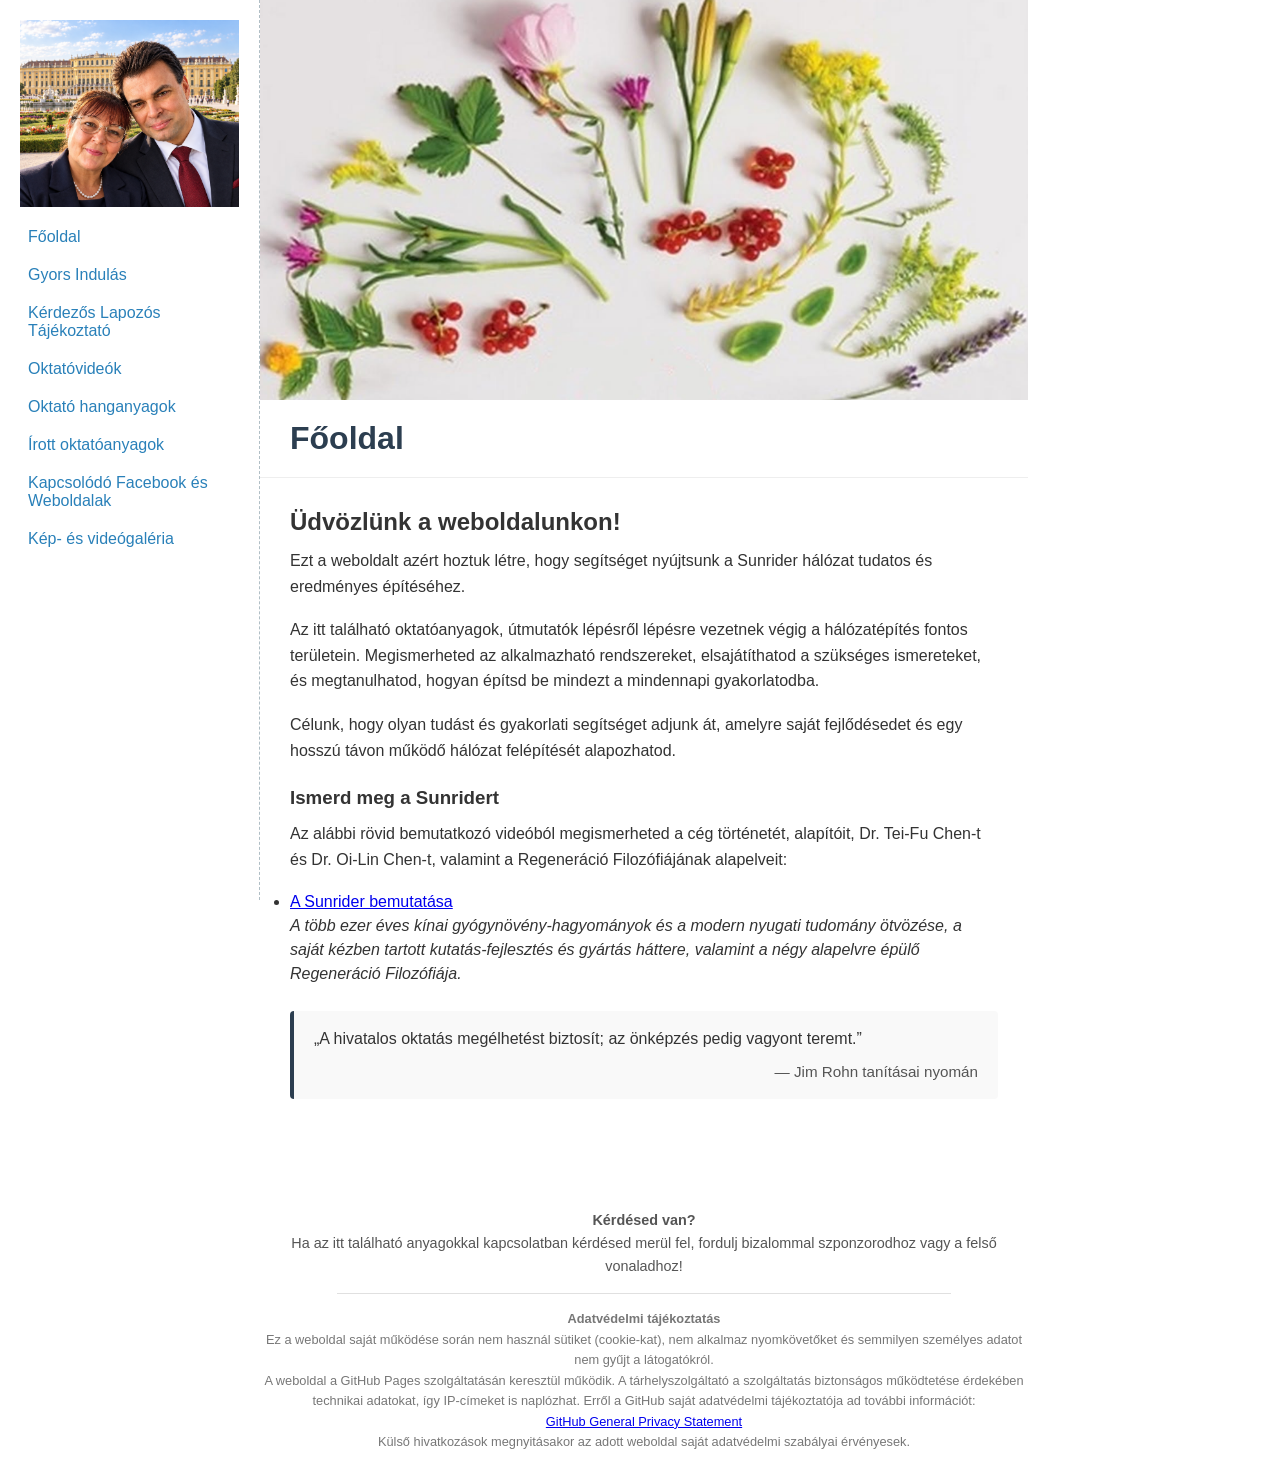
<file: index.html>
<!DOCTYPE html>
<html lang="hu">
<head>
    <meta charset="UTF-8">
    <meta name="viewport" content="width=device-width, initial-scale=1.0">
    <title>Főoldal</title>
    <link rel="stylesheet" href="style.css">
</head>
<body>

    <!-- Bal oldali fix menüsor / mobilon a tetején -->
    <nav class="sidebar">
        <img src="Kepek/Profilkép.png" alt="Profilkép" style="width: 100%; height: auto; display: block; margin-bottom: 15px;">
        
        <!-- Rejtett checkbox a hamburger menühöz -->
        <input type="checkbox" id="menu-toggle" class="menu-checkbox">
        
        <!-- Kattintható Menü gomb mobilon -->
        <label for="menu-toggle" class="menu-label">Menü ☰</label>
        
        <!-- Menüpontok listája -->
        <ul class="menu-list">
            <li><a href="index.html">Főoldal</a></li>
            <li><a href="gyors-indulas.html">Gyors Indulás</a></li>
            <li><a href="kerdezos-lapozos-tajekoztato.html">Kérdezős Lapozós Tájékoztató</a></li>
            <li><a href="videos-oktatoanyagok.html">Oktatóvideók</a></li>
            <li><a href="oktato-hanganyagok.html">Oktató hanganyagok</a></li>
            <li><a href="irott-oktatoanyagok.html">Írott oktatóanyagok</a></li>
            <li><a href="hasznos-linkek.html">Kapcsolódó Facebook és Weboldalak</a></li>
            <li><a href="kepek.html">Kép- és videógaléria</a></li>
        </ul>
    </nav>

    <!-- Jobb oldali tartalom wrapper -->
    <div class="content-wrapper">
        
        <div class="oldal-keret">
            <img src="Kepek/Fejléc.png" alt="Fejléc" class="fejlec-kep">
            <header>
                <h1>Főoldal</h1>
            </header>
            
            <main>
                <h2>Üdvözlünk a weboldalunkon!</h2>               
                <p>Ezt a weboldalt azért hoztuk létre, hogy segítséget nyújtsunk a Sunrider hálózat tudatos és eredményes építéséhez.</p>
                <p>Az itt található oktatóanyagok, útmutatók lépésről lépésre vezetnek végig a hálózatépítés fontos területein. Megismerheted az alkalmazható rendszereket, elsajátíthatod a szükséges ismereteket, és megtanulhatod, hogyan építsd be mindezt a mindennapi gyakorlatodba.</p>
                <p>Célunk, hogy olyan tudást és gyakorlati segítséget adjunk át, amelyre saját fejlődésedet és egy hosszú távon működő hálózat felépítését alapozhatod.</p>
                <h3>Ismerd meg a Sunridert</h3>
<p>Az alábbi rövid bemutatkozó videóból megismerheted a cég történetét, alapítóit, Dr. Tei-Fu Chen-t és Dr. Oi-Lin Chen-t, valamint a Regeneráció Filozófiájának alapelveit:</p>

<ul>
    <li>
        <a href="https://youtu.be/Snc9AzYEm_k" target="_blank" rel="noopener noreferrer">A Sunrider bemutatása</a><br>
        <em>A több ezer éves kínai gyógynövény-hagyományok és a modern nyugati tudomány ötvözése, a saját kézben tartott kutatás-fejlesztés és gyártás háttere, valamint a négy alapelvre épülő Regeneráció Filozófiája.</em>
    </li>
</ul>
                <div class="important">
            <p>„A hivatalos oktatás megélhetést biztosít; az önképzés pedig vagyont teremt.”</p>
            <p>— Jim Rohn tanításai nyomán</p>
            </div>
            </main>
             <!-- A LÁBLÉC ITT VAN A LEGJOBB HELYEN, A KERETEN BELÜL: -->
            <footer class="oldal-lablec">
                <div class="kapcsolat-infok">
                    <p><strong>Kérdésed van?</strong></p>
                    <p>Ha az itt található anyagokkal kapcsolatban kérdésed merül fel, fordulj bizalommal szponzorodhoz vagy a felső vonaladhoz!</p>
                </div>
                
                <hr class="lablec-elvalaszto">
                
                <div class="jogi-nyilatkozat">
                     <p><strong>Adatvédelmi tájékoztatás</strong></p>
                    <p>Ez a weboldal saját működése során nem használ sütiket (cookie-kat), nem alkalmaz nyomkövetőket és semmilyen személyes adatot nem gyűjt a látogatókról.</p>
                    <p>A weboldal a GitHub Pages szolgáltatásán keresztül működik. A tárhelyszolgáltató a szolgáltatás biztonságos működtetése érdekében technikai adatokat, így IP-címeket is naplózhat. Erről a GitHub saját adatvédelmi tájékoztatója ad további információt:</p>
                    <p><a href="https://docs.github.com/en/site-policy/privacy-policies/github-general-privacy-statement" target="_blank" rel="noopener noreferrer">GitHub General Privacy Statement</a></p>
                    <p>Külső hivatkozások megnyitásakor az adott weboldal saját adatvédelmi szabályai érvényesek.</p>
                </div>
            </footer>
        </div>

    </div>

</body>
</html>
</file>
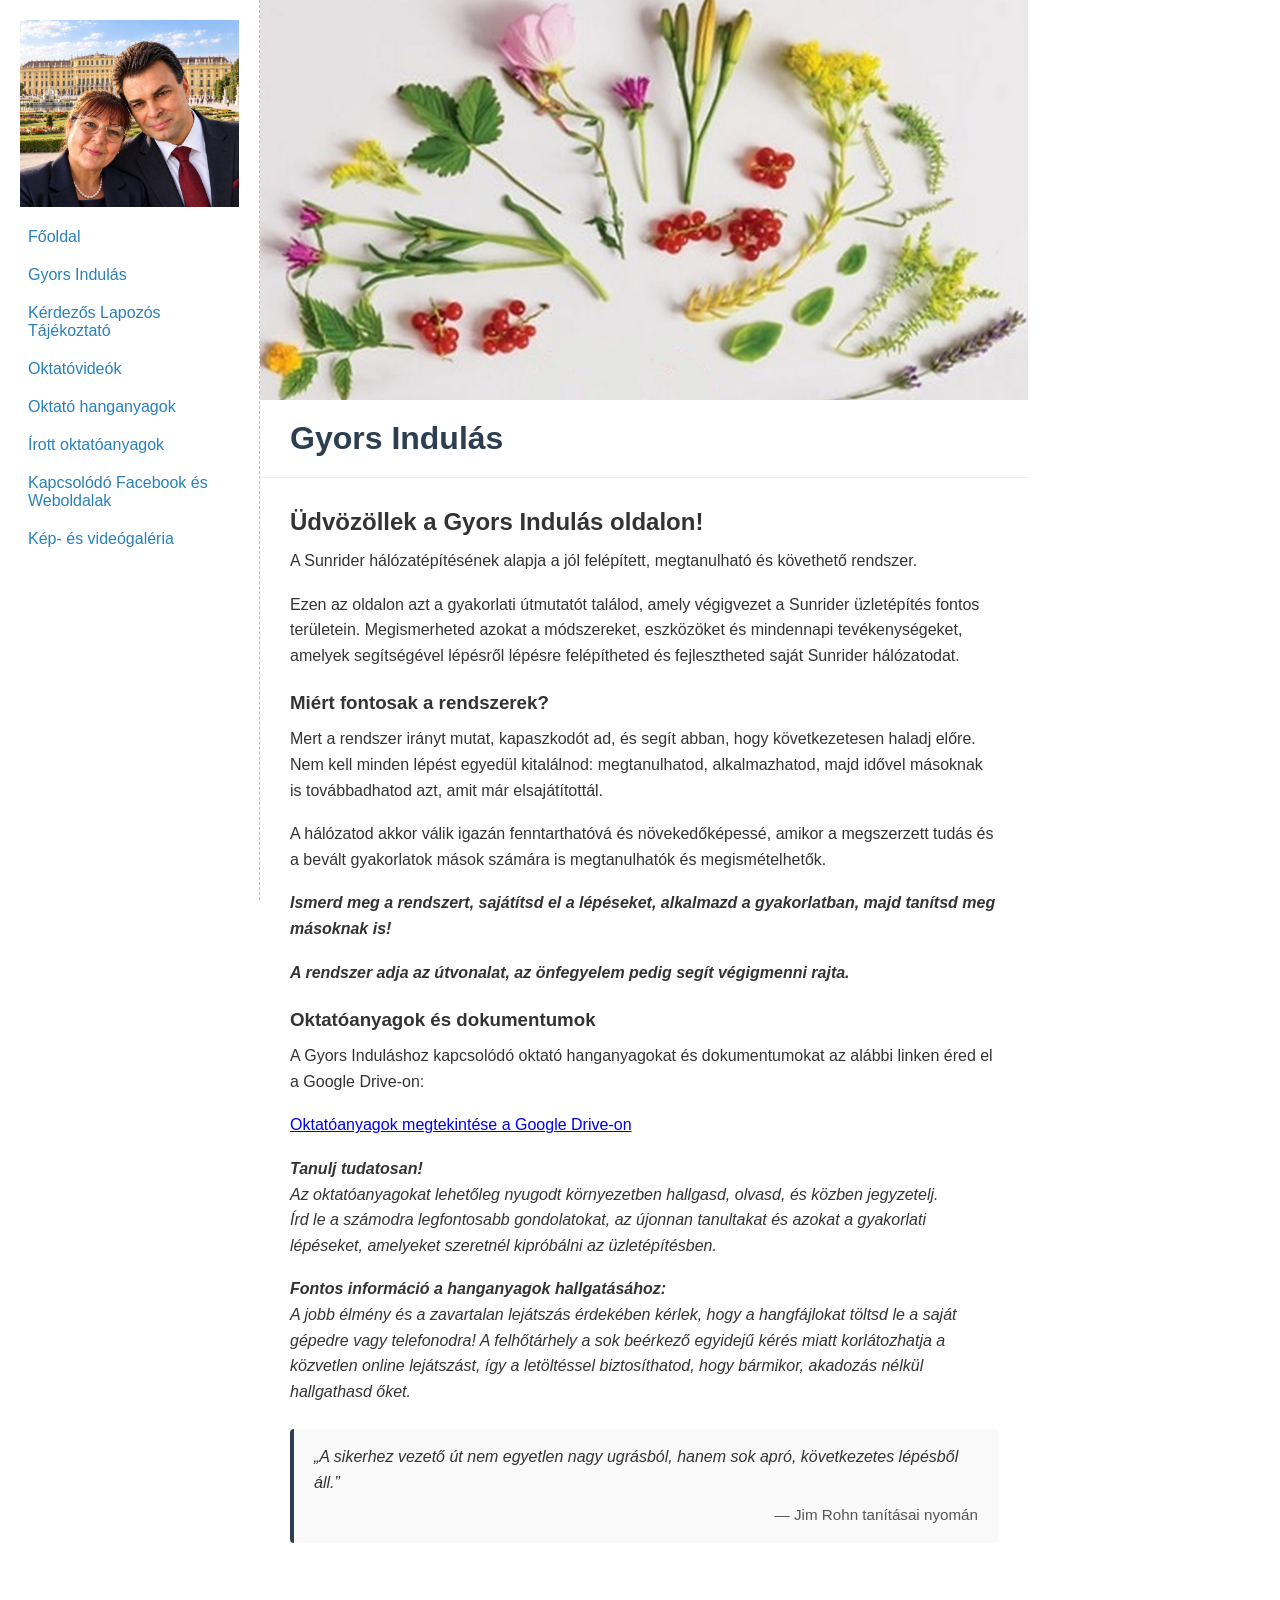
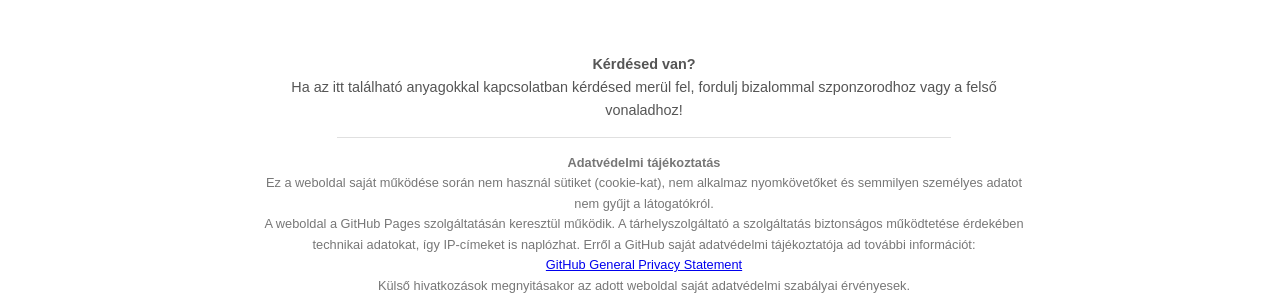
<file: gyors-indulas.html>
<!DOCTYPE html>
<html lang="hu">
<head>
    <meta charset="UTF-8">
    <meta name="viewport" content="width=device-width, initial-scale=1.0">
    <title>Gyors Indulás</title>
    <link rel="stylesheet" href="style.css">
</head>
<body>

    <!-- Bal oldali fix menüsor / mobilon a tetején -->
    <nav class="sidebar">
        <!-- A profilkép pontosan a menü felett, a sáv teljes szélességében -->
        <img src="Kepek/Profilkép.png" alt="Profilkép" style="width: 100%; height: auto; display: block; margin-bottom: 15px;">
        
        <!-- Rejtett checkbox a hamburger menühöz -->
        <input type="checkbox" id="menu-toggle" class="menu-checkbox">
        
        <!-- Kattintható Menü gomb mobilon -->
        <label for="menu-toggle" class="menu-label">Menü ☰</label>
        
        <!-- Menüpontok listája -->
        <ul class="menu-list">
            <li><a href="index.html">Főoldal</a></li>
            <li><a href="gyors-indulas.html">Gyors Indulás</a></li>
            <li><a href="kerdezos-lapozos-tajekoztato.html">Kérdezős Lapozós Tájékoztató</a></li>
            <li><a href="videos-oktatoanyagok.html">Oktatóvideók</a></li>
            <li><a href="oktato-hanganyagok.html">Oktató hanganyagok</a></li>
            <li><a href="irott-oktatoanyagok.html">Írott oktatóanyagok</a></li>
            <li><a href="hasznos-linkek.html">Kapcsolódó Facebook és Weboldalak</a></li>
            <li><a href="kepek.html">Kép- és videógaléria</a></li>
            
        </ul>
    </nav>

    <!-- Jobb oldali tartalom wrapper -->
    <div class="content-wrapper">
        
        <div class="oldal-keret">
            <!-- Frissítve Fejléc.png-re és ellátva a kerethez igazodó osztállyal -->
            <img src="Kepek/Fejléc.png" alt="Fejléc" class="fejlec-kep">
            <header>
                <h1>Gyors Indulás</h1>
            </header>

            <main>
                <h2>Üdvözöllek a Gyors Indulás oldalon!</h2>

                <p>A Sunrider hálózatépítésének alapja a jól felépített, megtanulható és követhető rendszer.</p>

                <p>Ezen az oldalon azt a gyakorlati útmutatót találod, amely végigvezet a Sunrider üzletépítés fontos területein. Megismerheted azokat a módszereket, eszközöket és mindennapi tevékenységeket, amelyek segítségével lépésről lépésre felépítheted és fejlesztheted saját Sunrider hálózatodat.</p>

                <h3>Miért fontosak a rendszerek?</h3>

                <p>Mert a rendszer irányt mutat, kapaszkodót ad, és segít abban, hogy következetesen haladj előre. Nem kell minden lépést egyedül kitalálnod: megtanulhatod, alkalmazhatod, majd idővel másoknak is továbbadhatod azt, amit már elsajátítottál.</p>
                <p>A hálózatod akkor válik igazán fenntarthatóvá és növekedőképessé, amikor a megszerzett tudás és a bevált gyakorlatok mások számára is megtanulhatók és megismételhetők.</p>

                <p><em><strong>Ismerd meg a rendszert, sajátítsd el a lépéseket, alkalmazd a gyakorlatban, majd tanítsd meg másoknak is!</strong></em></p>
                
                <p><em><strong>A rendszer adja az útvonalat, az önfegyelem pedig segít végigmenni rajta.</strong></em></p>

                <h3>Oktatóanyagok és dokumentumok</h3>

                <p>A Gyors Induláshoz kapcsolódó oktató hanganyagokat és dokumentumokat az alábbi linken éred el a Google Drive-on:</p>
                <p><a href="https://drive.google.com/drive/u/0/folders/1LfaoQ3pHJ1TYrdJVqbZjQIMScwAVBJfa" target="_blank" rel="noopener noreferrer">Oktatóanyagok megtekintése a Google Drive-on</a></p>

                <p><em><strong>Tanulj tudatosan!</strong></em><br>
                <em>Az oktatóanyagokat lehetőleg nyugodt környezetben hallgasd, olvasd, és közben jegyzetelj.<br>Írd le a számodra legfontosabb gondolatokat, az újonnan tanultakat és azokat a gyakorlati lépéseket, amelyeket szeretnél kipróbálni az üzletépítésben.</em></p>
                 
                <p><em><strong>Fontos információ a hanganyagok hallgatásához:</strong></em><br>
                <em>A jobb élmény és a zavartalan lejátszás érdekében kérlek, hogy a hangfájlokat töltsd le a saját gépedre vagy telefonodra! A felhőtárhely a sok beérkező egyidejű kérés miatt korlátozhatja a közvetlen online lejátszást, így a letöltéssel biztosíthatod, hogy bármikor, akadozás nélkül hallgathasd őket.</em></p>  
                 
                <div class="important">
                    <p><em>„A sikerhez vezető út nem egyetlen nagy ugrásból, hanem sok apró, következetes lépésből áll.”</em></p>
                    <p>— Jim Rohn tanításai nyomán</p>
                </div>              
            </main>

            <!-- A LÁBLÉC ITT VAN A LEGJOBB HELYEN, A KERETEN BELÜL: -->
            <footer class="oldal-lablec">
                <div class="kapcsolat-infok">
                    <p><strong>Kérdésed van?</strong></p>
                    <p>Ha az itt található anyagokkal kapcsolatban kérdésed merül fel, fordulj bizalommal szponzorodhoz vagy a felső vonaladhoz!</p>
                </div>
                
                <hr class="lablec-elvalaszto">
                
                <div class="jogi-nyilatkozat">
                    <p><strong>Adatvédelmi tájékoztatás</strong></p>
                    <p>Ez a weboldal saját működése során nem használ sütiket (cookie-kat), nem alkalmaz nyomkövetőket és semmilyen személyes adatot nem gyűjt a látogatókról.</p>
                    <p>A weboldal a GitHub Pages szolgáltatásán keresztül működik. A tárhelyszolgáltató a szolgáltatás biztonságos működtetése érdekében technikai adatokat, így IP-címeket is naplózhat. Erről a GitHub saját adatvédelmi tájékoztatója ad további információt:</p>
                    <p><a href="https://docs.github.com/en/site-policy/privacy-policies/github-general-privacy-statement" target="_blank" rel="noopener noreferrer">GitHub General Privacy Statement</a></p>
                    <p>Külső hivatkozások megnyitásakor az adott weboldal saját adatvédelmi szabályai érvényesek.</p>
                </div>
            </footer>
        </div>

    </div>

</body>
</html>
</file>
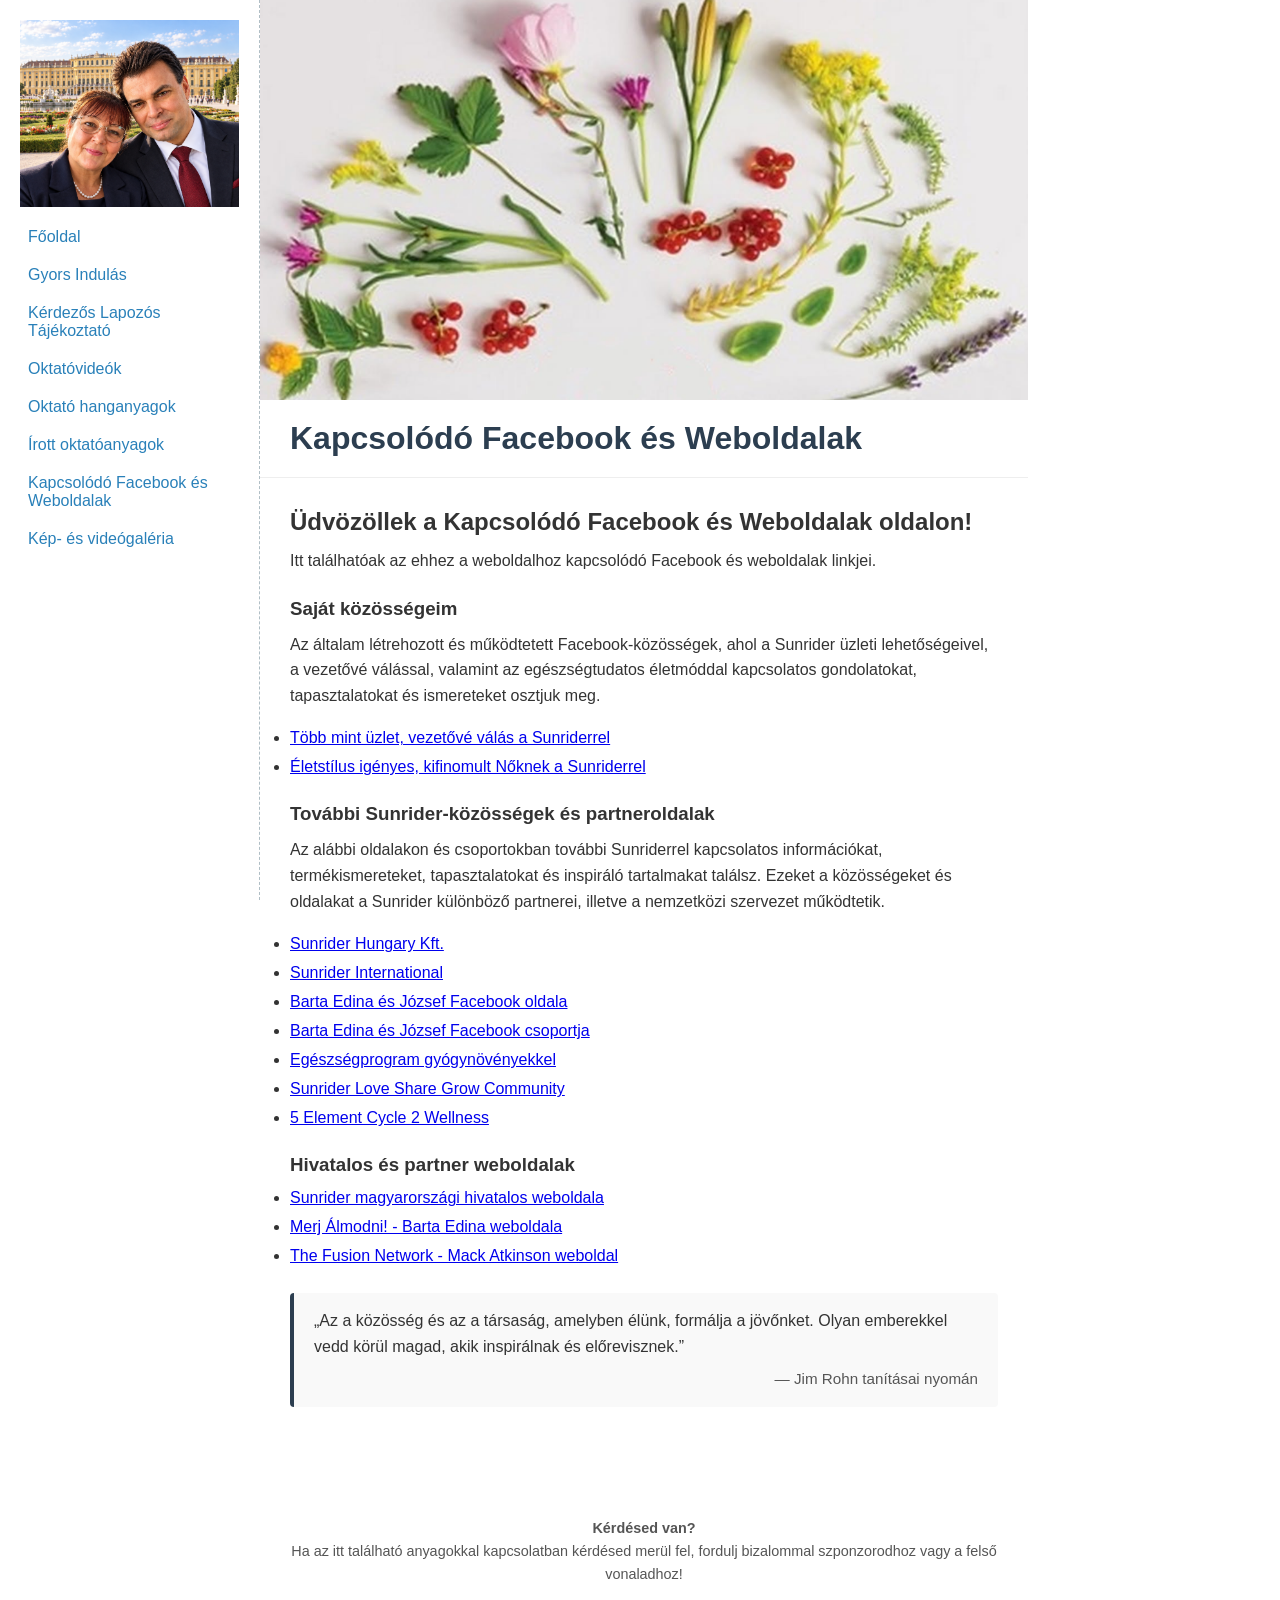
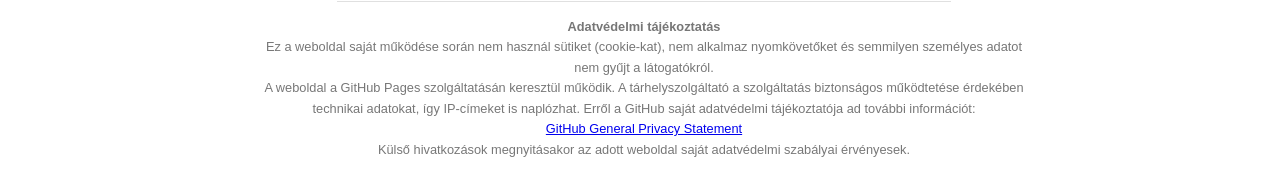
<file: hasznos-linkek.html>
<!DOCTYPE html>
<html lang="hu">
<head>
    <meta charset="UTF-8">
    <meta name="viewport" content="width=device-width, initial-scale=1.0">
    <title>Facebook és Weboldalak</title>
    <link rel="stylesheet" href="style.css">
</head>
<body>

    <!-- Bal oldali fix menüsor / mobilon a tetején -->
    <nav class="sidebar">
        <!-- A profilkép pontosan a menü felett, a sáv teljes szélességében -->
        <img src="Kepek/Profilkép.png" alt="Profilkép" style="width: 100%; height: auto; display: block; margin-bottom: 15px;">
        
        <!-- Rejtett checkbox a hamburger menühöz -->
        <input type="checkbox" id="menu-toggle" class="menu-checkbox">
        
        <!-- Kattintható Menü gomb mobilon -->
        <label for="menu-toggle" class="menu-label">Menü ☰</label>
        
        <!-- Menüpontok listája -->
        <ul class="menu-list">
            <li><a href="index.html">Főoldal</a></li>
            <li><a href="gyors-indulas.html">Gyors Indulás</a></li>
            <li><a href="kerdezos-lapozos-tajekoztato.html">Kérdezős Lapozós Tájékoztató</a></li>
            <li><a href="videos-oktatoanyagok.html">Oktatóvideók</a></li>
            <li><a href="oktato-hanganyagok.html">Oktató hanganyagok</a></li>
            <li><a href="irott-oktatoanyagok.html">Írott oktatóanyagok</a></li>
            <li><a href="hasznos-linkek.html">Kapcsolódó Facebook és Weboldalak</a></li>
            <li><a href="kepek.html">Kép- és videógaléria</a></li>
        </ul>
    </nav>

    <!-- Jobb oldali tartalom wrapper -->
    <div class="content-wrapper">
        
        <div class="oldal-keret">
            <!-- Frissítve Fejléc.png-re és ellátva a kerethez igazodó osztállyal -->
            <img src="Kepek/Fejléc.png" alt="Fejléc" class="fejlec-kep">
            <header>
                <h1>Kapcsolódó Facebook és Weboldalak</h1>
            </header>

            <main>
                <h2>Üdvözöllek a Kapcsolódó Facebook és Weboldalak oldalon!</h2>
                <p>Itt találhatóak az ehhez a weboldalhoz kapcsolódó Facebook és weboldalak linkjei.</p>

                <h3>Saját közösségeim</h3>
                <p>Az általam létrehozott és működtetett Facebook-közösségek, ahol a Sunrider üzleti lehetőségeivel, a vezetővé válással, valamint az egészségtudatos életmóddal kapcsolatos gondolatokat, tapasztalatokat és ismereteket osztjuk meg.</p>
                <ul>
                    <li><a href="https://www.facebook.com/groups/cindelzsolt1" target="_blank" rel="noopener noreferrer">Több mint üzlet, vezetővé válás a Sunriderrel</a></li>
                    <li><a href="https://www.facebook.com/groups/cindelzsolt2" target="_blank" rel="noopener noreferrer">Életstílus igényes, kifinomult Nőknek a Sunriderrel</a></li>
                </ul>

                <h3>További Sunrider-közösségek és partneroldalak</h3>
                <p>Az alábbi oldalakon és csoportokban további Sunriderrel kapcsolatos információkat, termékismereteket, tapasztalatokat és inspiráló tartalmakat találsz. Ezeket a közösségeket és oldalakat a Sunrider különböző partnerei, illetve a nemzetközi szervezet működtetik.</p>
                <ul>
                    <li><a href="https://www.facebook.com/sunrider.hu" target="_blank" rel="noopener noreferrer">Sunrider Hungary Kft.</a></li>
                    <li><a href="https://www.facebook.com/sunrider" target="_blank" rel="noopener noreferrer">Sunrider International</a></li>
                    <li><a href="https://www.facebook.com/BartaEdinaesJozsef" target="_blank" rel="noopener noreferrer">Barta Edina és József Facebook oldala</a></li>
                    <li><a href="https://www.facebook.com/groups/368153976977901" target="_blank" rel="noopener noreferrer">Barta Edina és József Facebook csoportja</a></li>
                    <li><a href="https://www.facebook.com/groups/2917869688282665" target="_blank" rel="noopener noreferrer">Egészségprogram gyógynövényekkel</a></li>
                    <li><a href="https://www.facebook.com/groups/697809771693012" target="_blank" rel="noopener noreferrer">Sunrider Love Share Grow Community</a></li>
                    <li><a href="https://www.facebook.com/groups/787808609193367" target="_blank" rel="noopener noreferrer">5 Element Cycle 2 Wellness</a></li>
                </ul>

                <h3>Hivatalos és partner weboldalak</h3>
                <ul>
                    <li><a href="https://hu.sunrider.com/" target="_blank" rel="noopener noreferrer">Sunrider magyarországi hivatalos weboldala</a></li>
                    <li><a href="https://merjalmodni.hu/" target="_blank" rel="noopener noreferrer">Merj Álmodni! - Barta Edina weboldala</a></li>
                    <li><a href="https://thefusionnetwork.net/" target="_blank" rel="noopener noreferrer">The Fusion Network - Mack Atkinson weboldal</a></li>
                </ul>

                <div class="important">
                    <p>„Az a közösség és az a társaság, amelyben élünk, formálja a jövőnket. Olyan emberekkel vedd körül magad, akik inspirálnak és előrevisznek.”</p>
                    <p>— Jim Rohn tanításai nyomán</p>
                </div>
            </main>

            <!-- A LÁBLÉC ITT VAN A LEGJOBB HELYEN, A KERETEN BELÜL: -->
            <footer class="oldal-lablec">
                <div class="kapcsolat-infok">
                    <p><strong>Kérdésed van?</strong></p>
                    <p>Ha az itt található anyagokkal kapcsolatban kérdésed merül fel, fordulj bizalommal szponzorodhoz vagy a felső vonaladhoz!</p>
                </div>
                
                <hr class="lablec-elvalaszto">
                
                <div class="jogi-nyilatkozat">
                    <p><strong>Adatvédelmi tájékoztatás</strong></p>
                    <p>Ez a weboldal saját működése során nem használ sütiket (cookie-kat), nem alkalmaz nyomkövetőket és semmilyen személyes adatot nem gyűjt a látogatókról.</p>
                    <p>A weboldal a GitHub Pages szolgáltatásán keresztül működik. A tárhelyszolgáltató a szolgáltatás biztonságos működtetése érdekében technikai adatokat, így IP-címeket is naplózhat. Erről a GitHub saját adatvédelmi tájékoztatója ad további információt:</p>
                    <p><a href="https://docs.github.com/en/site-policy/privacy-policies/github-general-privacy-statement" target="_blank" rel="noopener noreferrer">GitHub General Privacy Statement</a></p>
                    <p>Külső hivatkozások megnyitásakor az adott weboldal saját adatvédelmi szabályai érvényesek.</p>
                </div>
            </footer>
        </div>

    </div>

</body>
</html>
</file>
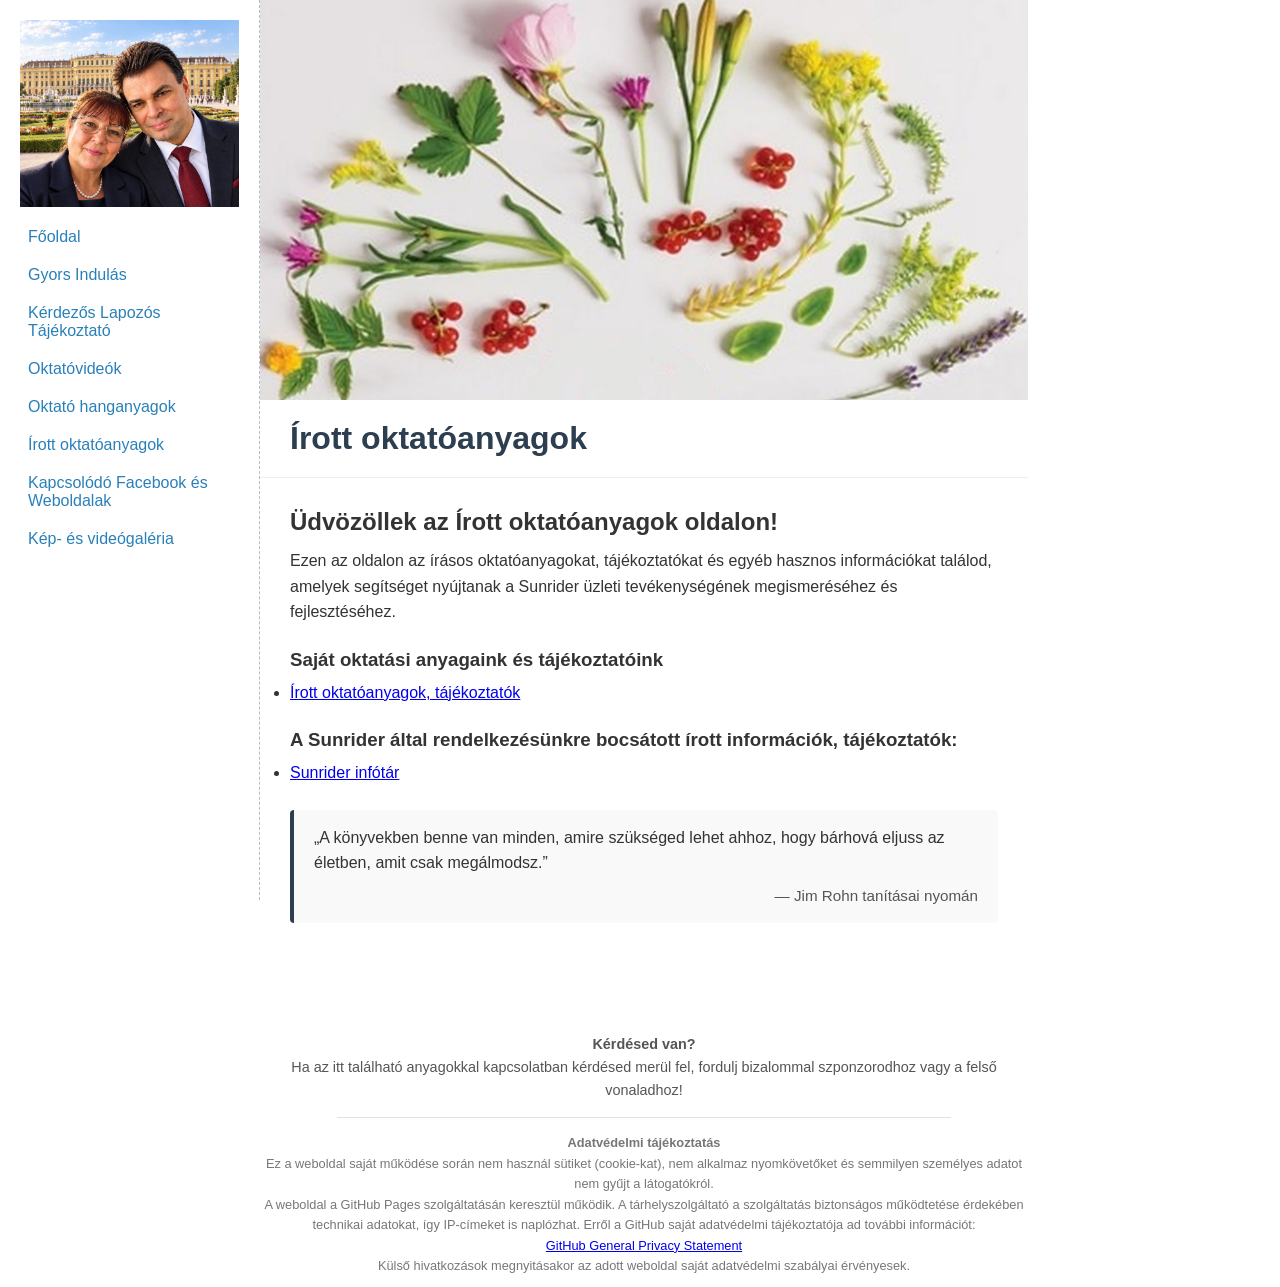
<file: irott-oktatoanyagok.html>
<!DOCTYPE html>
<html lang="hu">
<head>
    <meta charset="UTF-8">
    <meta name="viewport" content="width=device-width, initial-scale=1.0">
    <title>Írott oktatóanyagok</title>
    <link rel="stylesheet" href="style.css">
</head>
<body>

    <!-- Bal oldali fix menüsor / mobilon a tetején -->
    <nav class="sidebar">
        <!-- A profilkép pontosan a menü felett, a sáv teljes szélességében -->
        <img src="Kepek/Profilkép.png" alt="Profilkép" style="width: 100%; height: auto; display: block; margin-bottom: 15px;">
        
        <!-- Rejtett checkbox a hamburger menühöz -->
        <input type="checkbox" id="menu-toggle" class="menu-checkbox">
        
        <!-- Kattintható Menü gomb mobilon -->
        <label for="menu-toggle" class="menu-label">Menü ☰</label>
        
        <!-- Menüpontok listája -->
        <ul class="menu-list">
            <li><a href="index.html">Főoldal</a></li>
            <li><a href="gyors-indulas.html">Gyors Indulás</a></li>
            <li><a href="kerdezos-lapozos-tajekoztato.html">Kérdezős Lapozós Tájékoztató</a></li>
            <li><a href="videos-oktatoanyagok.html">Oktatóvideók</a></li>
            <li><a href="oktato-hanganyagok.html">Oktató hanganyagok</a></li>
            <li><a href="irott-oktatoanyagok.html">Írott oktatóanyagok</a></li>
            <li><a href="hasznos-linkek.html">Kapcsolódó Facebook és Weboldalak</a></li>
            <li><a href="kepek.html">Kép- és videógaléria</a></li>
            
        </ul>
    </nav>

    <!-- Jobb oldali tartalom wrapper -->
    <div class="content-wrapper">
        
        <div class="oldal-keret">
            <!-- Frissítve Fejléc.png-re és ellátva a kerethez igazodó osztállyal -->
            <img src="Kepek/Fejléc.png" alt="Fejléc" class="fejlec-kep">
            <header>
                <h1>Írott oktatóanyagok</h1>
            </header>

            <main>
                <h2>Üdvözöllek az Írott oktatóanyagok oldalon!</h2>
                
                <p>Ezen az oldalon az írásos oktatóanyagokat, tájékoztatókat és egyéb hasznos információkat találod, amelyek segítséget nyújtanak a Sunrider üzleti tevékenységének megismeréséhez és fejlesztéséhez.</p> 
               <h3>Saját oktatási anyagaink és tájékoztatóink</h3>
                <ul>
                    <li><a href="https://drive.google.com/drive/u/0/folders/0B3NP2PEbMKKwTlFHMnQwamZPcGs?resourcekey=0-7PBMkb2QkiXeWuw67l98nA" target="_blank" rel="noopener noreferrer">Írott oktatóanyagok, tájékoztatók</a></li>
                </ul>
                
                <h3>A Sunrider által rendelkezésünkre bocsátott írott információk, tájékoztatók:</h3>
                <ul>
                    <li><a href="https://drive.google.com/drive/folders/1S093cTb0nM2JWgASfTbFfQJM9298X4dD" target="_blank" rel="noopener noreferrer">Sunrider infótár</a></li>
                </ul>
                <div class="important">
                    <p>„A könyvekben benne van minden, amire szükséged lehet ahhoz, hogy bárhová eljuss az életben, amit csak megálmodsz.”</p>
                    <p>— Jim Rohn tanításai nyomán</p>
                </div>
            </main>

            <!-- A LÁBLÉC ITT VAN A LEGJOBB HELYEN, A KERETEN BELÜL: -->
            <footer class="oldal-lablec">
                <div class="kapcsolat-infok">
                    <p><strong>Kérdésed van?</strong></p>
                    <p>Ha az itt található anyagokkal kapcsolatban kérdésed merül fel, fordulj bizalommal szponzorodhoz vagy a felső vonaladhoz!</p>
                </div>
                
                <hr class="lablec-elvalaszto">
                
                <div class="jogi-nyilatkozat">
                    <p><strong>Adatvédelmi tájékoztatás</strong></p>
                    <p>Ez a weboldal saját működése során nem használ sütiket (cookie-kat), nem alkalmaz nyomkövetőket és semmilyen személyes adatot nem gyűjt a látogatókról.</p>
                    <p>A weboldal a GitHub Pages szolgáltatásán keresztül működik. A tárhelyszolgáltató a szolgáltatás biztonságos működtetése érdekében technikai adatokat, így IP-címeket is naplózhat. Erről a GitHub saját adatvédelmi tájékoztatója ad további információt:</p>
                    <p><a href="https://docs.github.com/en/site-policy/privacy-policies/github-general-privacy-statement" target="_blank" rel="noopener noreferrer">GitHub General Privacy Statement</a></p>
                    <p>Külső hivatkozások megnyitásakor az adott weboldal saját adatvédelmi szabályai érvényesek.</p>
                </div>
            </footer>
        </div>

    </div>

</body>
</html>
</file>
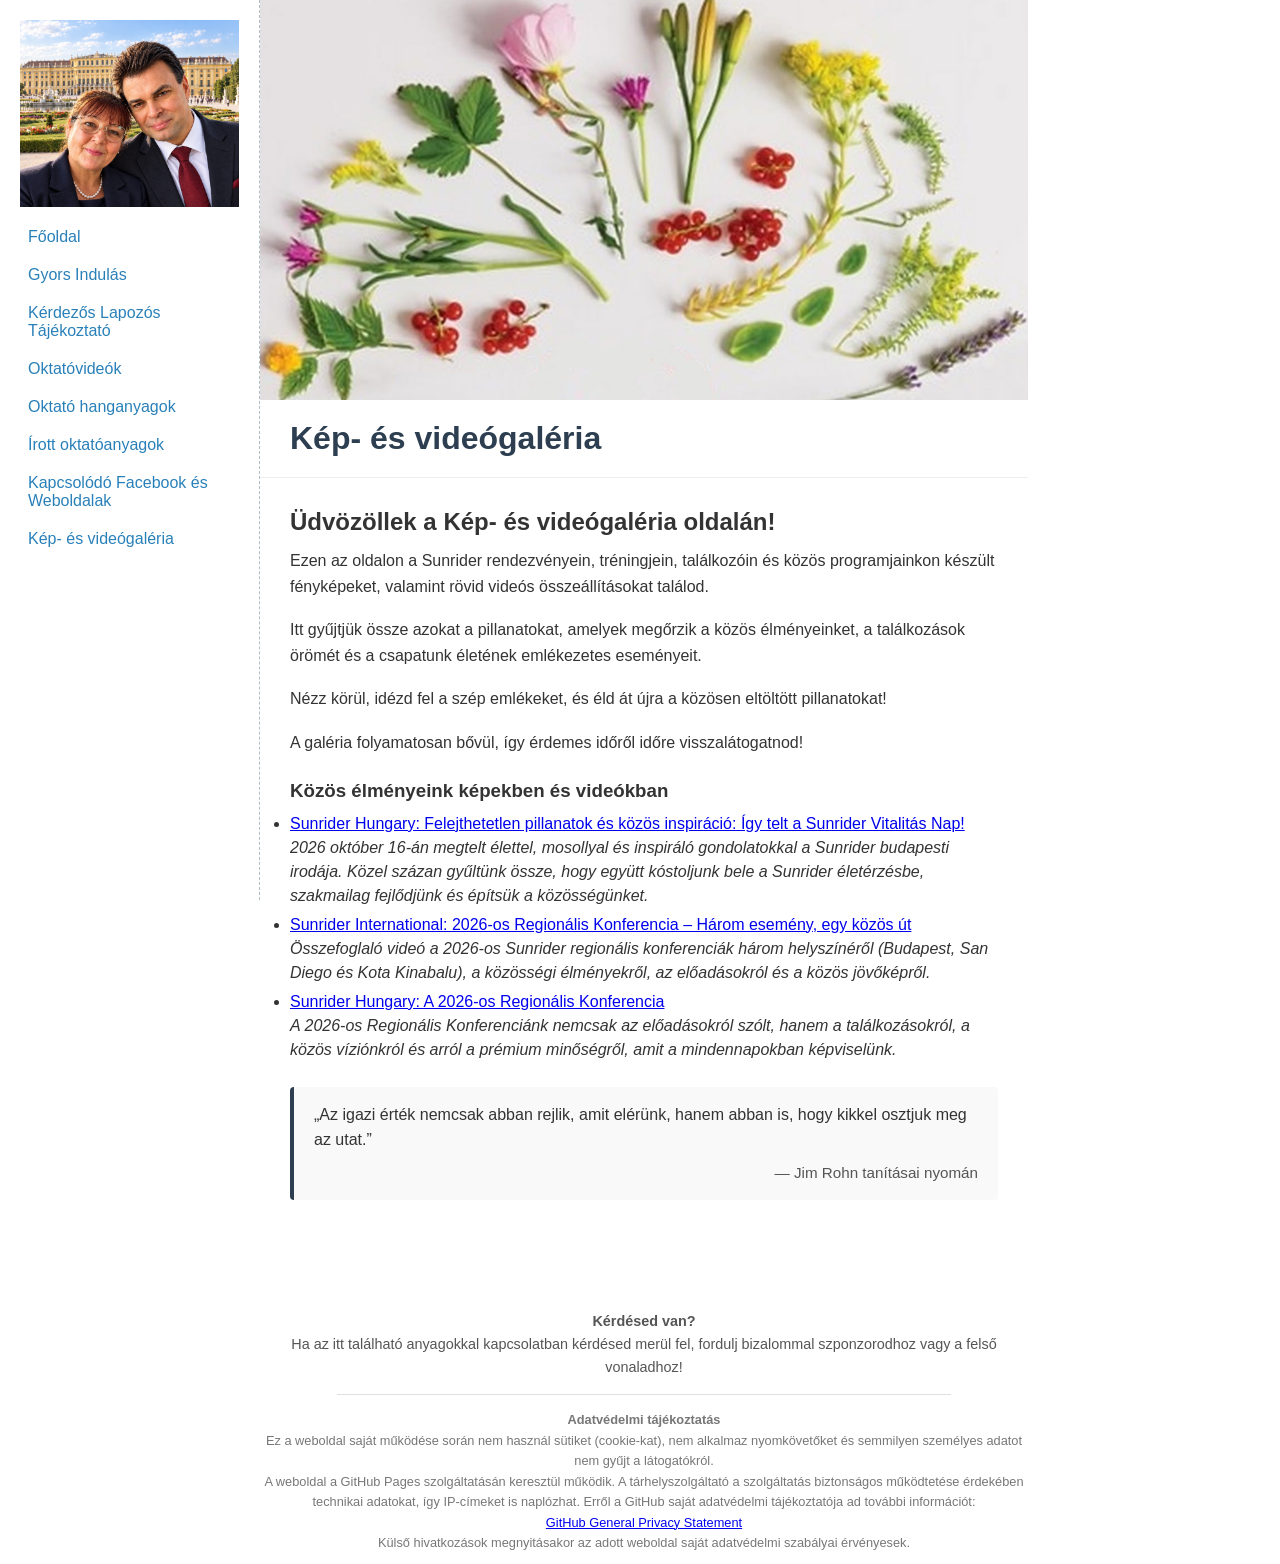
<file: kepek.html>
<!DOCTYPE html>
<html lang="hu">
<head>
    <meta charset="UTF-8">
    <meta name="viewport" content="width=device-width, initial-scale=1.0">
    <title>Kép- és videógaléria</title>
    <link rel="stylesheet" href="style.css">
</head>
<body>

    <!-- Bal oldali fix menüsor / mobilon a tetején -->
    <nav class="sidebar">
        <!-- A profilkép pontosan a menü felett, a sáv teljes szélességében -->
        <img src="Kepek/Profilkép.png" alt="Profilkép" style="width: 100%; height: auto; display: block; margin-bottom: 15px;">
        
        <!-- Rejtett checkbox a hamburger menühöz -->
        <input type="checkbox" id="menu-toggle" class="menu-checkbox">
        
        <!-- Kattintható Menü gomb mobilon -->
        <label for="menu-toggle" class="menu-label">Menü ☰</label>
        
        <!-- Menüpontok listája -->
        <ul class="menu-list">
            <li><a href="index.html">Főoldal</a></li>
            <li><a href="gyors-indulas.html">Gyors Indulás</a></li>
            <li><a href="kerdezos-lapozos-tajekoztato.html">Kérdezős Lapozós Tájékoztató</a></li>
            <li><a href="videos-oktatoanyagok.html">Oktatóvideók</a></li>
            <li><a href="oktato-hanganyagok.html">Oktató hanganyagok</a></li>
            <li><a href="irott-oktatoanyagok.html">Írott oktatóanyagok</a></li>
            <li><a href="hasznos-linkek.html">Kapcsolódó Facebook és Weboldalak</a></li>
            <li><a href="kepek.html">Kép- és videógaléria</a></li>
        </ul>
    </nav>

    <!-- Jobb oldali tartalom wrapper -->
    <div class="content-wrapper">
        
        <div class="oldal-keret">
            <!-- Frissítve Fejléc.png-re és ellátva a kerethez igazodó osztállyal -->
            <img src="Kepek/Fejléc.png" alt="Fejléc" class="fejlec-kep">
            <header>
                <h1>Kép- és videógaléria</h1>
            </header>

            <main>
                <h2>Üdvözöllek a Kép- és videógaléria oldalán!</h2>
                
                <p>Ezen az oldalon a Sunrider rendezvényein, tréningjein, találkozóin és közös programjainkon készült fényképeket, valamint rövid videós összeállításokat találod.</p>
                <p>Itt gyűjtjük össze azokat a pillanatokat, amelyek megőrzik a közös élményeinket, a találkozások örömét és a csapatunk életének emlékezetes eseményeit.</p>
                <p>Nézz körül, idézd fel a szép emlékeket, és éld át újra a közösen eltöltött pillanatokat!</p>   
                
                <p>A galéria folyamatosan bővül, így érdemes időről időre visszalátogatnod!</p>
                
                <h3>Közös élményeink képekben és videókban</h3>
                <ul>
<!-- Ide jöhetnek majd az újabb galériák lefelé haladó sorrendben -->
    <li>
        <a href="https://www.facebook.com/sunrider.hu/posts/pfbid0EtkWkaFmjm9FYSpPRRwjWLt3tq4b6tKUwWAYUiNhYPUN43A3SQa7aGhyJmo3hTBhl" target="_blank" rel="noopener noreferrer">Sunrider Hungary: Felejthetetlen pillanatok és közös inspiráció: Így telt a Sunrider Vitalitás Nap!</a><br>
        <em>2026 október 16-án megtelt élettel, mosollyal és inspiráló gondolatokkal a Sunrider budapesti irodája. Közel százan gyűltünk össze, hogy együtt kóstoljunk bele a Sunrider életérzésbe, szakmailag fejlődjünk és építsük a közösségünket.</em>
    </li>
    <li>
        <a href="https://www.youtube.com/watch?v=gXQH5WIUzVw&t=15s" target="_blank" rel="noopener noreferrer">Sunrider International: 2026-os Regionális Konferencia – Három esemény, egy közös út</a><br>
        <em>Összefoglaló videó a 2026-os Sunrider regionális konferenciák három helyszínéről (Budapest, San Diego és Kota Kinabalu), a közösségi élményekről, az előadásokról és a közös jövőképről.</em>
    </li>
    <li>
        <a href="https://www.facebook.com/sunrider.hu/posts/pfbid02W3fz6RTopwd3KodDpJHWq5vV1ZD4RZnawHqw5gdCtirTKgTYLbTZtNQinD6TSxGfl" target="_blank" rel="noopener noreferrer">Sunrider Hungary: A 2026-os Regionális Konferencia</a><br>
        <em>A 2026-os Regionális Konferenciánk nemcsak az előadásokról szólt, hanem a találkozásokról, a közös víziónkról és arról a prémium minőségről, amit a mindennapokban képviselünk.</em>
    </li>
<!-- Ide jöhetnek majd a korábbi galériák lefelé haladó sorrendben -->
</ul>
                
                <div class="important">
                    <p>„Az igazi érték nemcsak abban rejlik, amit elérünk, hanem abban is, hogy kikkel osztjuk meg az utat.”</p>
                    <p>— Jim Rohn tanításai nyomán</p>
                </div>
            </main>

            <!-- A LÁBLÉC ITT VAN A LEGJOBB HELYEN, A KERETEN BELÜL: -->
            <footer class="oldal-lablec">
                <div class="kapcsolat-infok">
                    <p><strong>Kérdésed van?</strong></p>
                    <p>Ha az itt található anyagokkal kapcsolatban kérdésed merül fel, fordulj bizalommal szponzorodhoz vagy a felső vonaladhoz!</p>
                </div>
                
                <hr class="lablec-elvalaszto">
                
                <div class="jogi-nyilatkozat">
                    <p><strong>Adatvédelmi tájékoztatás</strong></p>
                    <p>Ez a weboldal saját működése során nem használ sütiket (cookie-kat), nem alkalmaz nyomkövetőket és semmilyen személyes adatot nem gyűjt a látogatókról.</p>
                    <p>A weboldal a GitHub Pages szolgáltatásán keresztül működik. A tárhelyszolgáltató a szolgáltatás biztonságos működtetése érdekében technikai adatokat, így IP-címeket is naplózhat. Erről a GitHub saját adatvédelmi tájékoztatója ad további információt:</p>
                    <p><a href="https://docs.github.com/en/site-policy/privacy-policies/github-general-privacy-statement" target="_blank" rel="noopener noreferrer">GitHub General Privacy Statement</a></p>
                    <p>Külső hivatkozások megnyitásakor az adott weboldal saját adatvédelmi szabályai érvényesek.</p>
                </div>
            </footer>
        </div>

    </div>

</body>
</html>
</file>
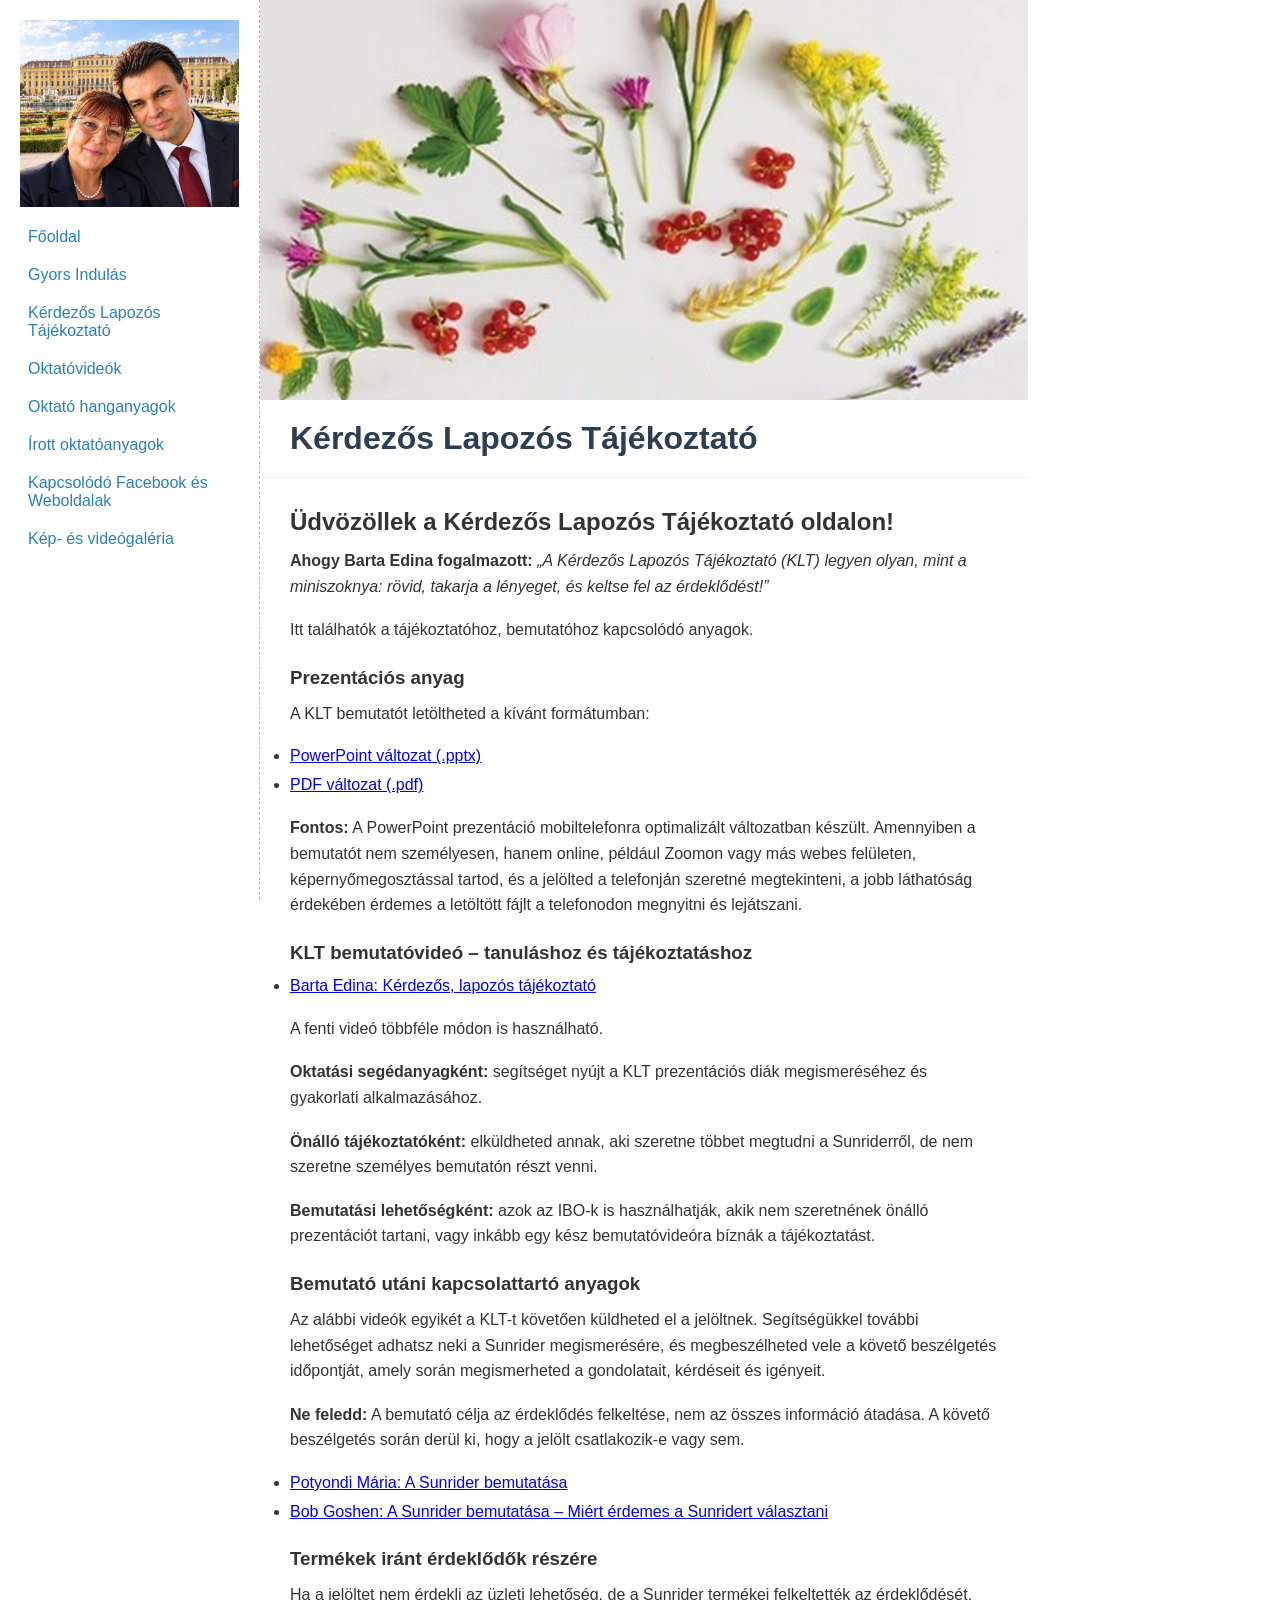
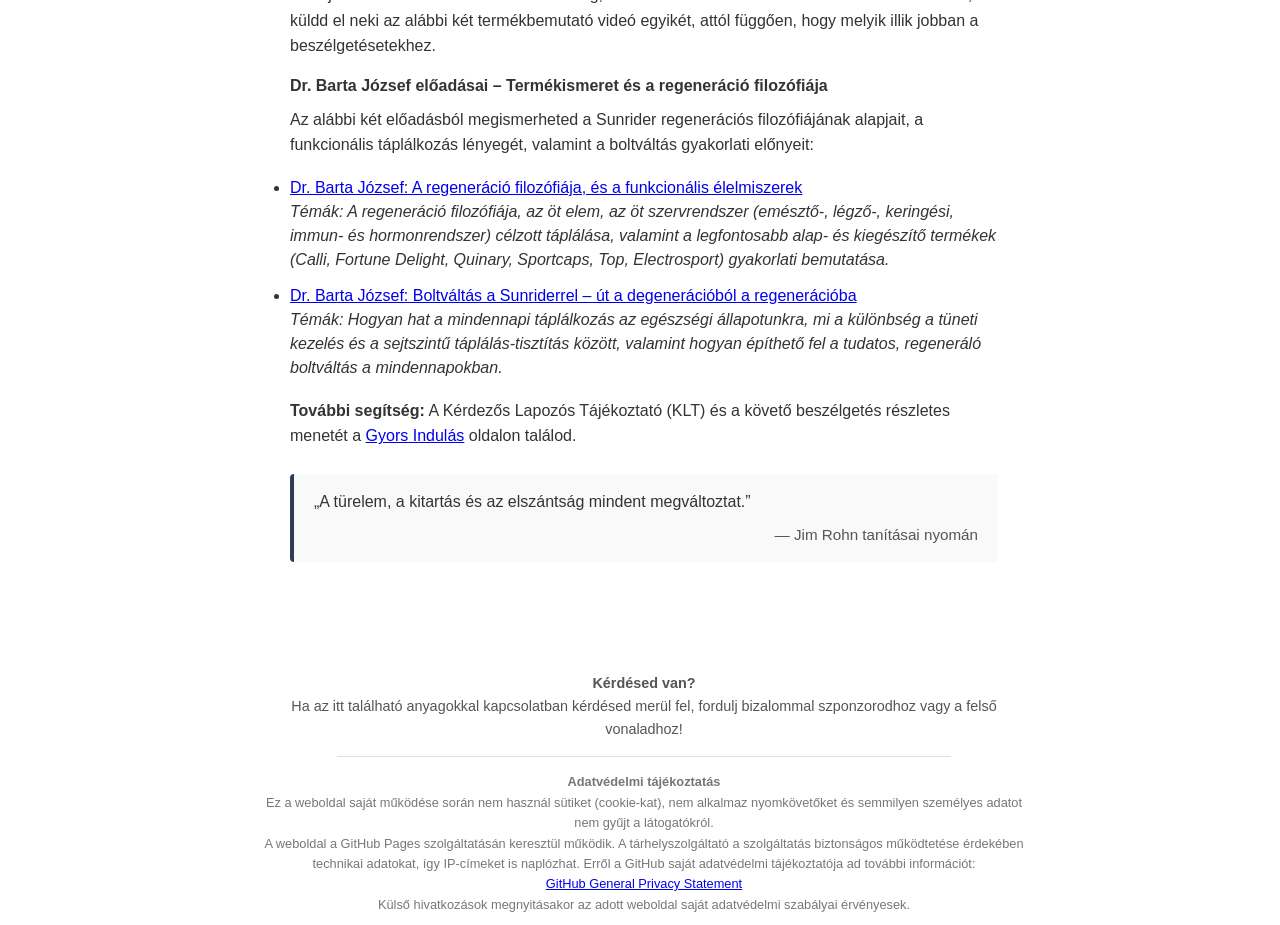
<file: kerdezos-lapozos-tajekoztato.html>
<!DOCTYPE html>
<html lang="hu">
<head>
    <meta charset="UTF-8">
    <meta name="viewport" content="width=device-width, initial-scale=1.0">
    <title>Kérdezős Lapozós Tájékoztató</title>
    <link rel="stylesheet" href="style.css">
</head>
<body>

    <!-- Bal oldali fix menüsor / mobilon a tetején -->
    <nav class="sidebar">
        <!-- A profilkép pontosan a menü felett, a sáv teljes szélességében -->
        <img src="Kepek/Profilkép.png" alt="Profilkép" style="width: 100%; height: auto; display: block; margin-bottom: 15px;">
        
        <!-- Rejtett checkbox a hamburger menühöz -->
        <input type="checkbox" id="menu-toggle" class="menu-checkbox">
        
        <!-- Kattintható Menü gomb mobilon -->
        <label for="menu-toggle" class="menu-label">Menü ☰</label>
        
        <!-- Menüpontok listája -->
        <ul class="menu-list">
            <li><a href="index.html">Főoldal</a></li>
            <li><a href="gyors-indulas.html">Gyors Indulás</a></li>
            <li><a href="kerdezos-lapozos-tajekoztato.html">Kérdezős Lapozós Tájékoztató</a></li>
            <li><a href="videos-oktatoanyagok.html">Oktatóvideók</a></li>
            <li><a href="oktato-hanganyagok.html">Oktató hanganyagok</a></li>
            <li><a href="irott-oktatoanyagok.html">Írott oktatóanyagok</a></li>
            <li><a href="hasznos-linkek.html">Kapcsolódó Facebook és Weboldalak</a></li>
            <li><a href="kepek.html">Kép- és videógaléria</a></li>
            
        </ul>
    </nav>

    <!-- Jobb oldali tartalom wrapper -->
    <div class="content-wrapper">
        
        <div class="oldal-keret">
            <!-- Frissítve Fejléc.png-re és ellátva a kerethez igazodó osztállyal -->
            <img src="Kepek/Fejléc.png" alt="Fejléc" class="fejlec-kep">
            <header>
                <h1>Kérdezős Lapozós Tájékoztató</h1>
            </header>

            <main>
                <h2>Üdvözöllek a Kérdezős Lapozós Tájékoztató oldalon!</h2>
                <p><strong>Ahogy Barta Edina fogalmazott:</strong><em> „A Kérdezős Lapozós Tájékoztató (KLT) legyen olyan, mint a miniszoknya: rövid, takarja a lényeget, és keltse fel az érdeklődést!”</em></p>
                <p>Itt találhatók a tájékoztatóhoz, bemutatóhoz kapcsolódó anyagok.</p>
                
                <h3>Prezentációs anyag</h3>
                <p>A KLT bemutatót letöltheted a kívánt formátumban:</p>
                <ul>
                    <li><a href="Fajlok/klt-bemutato.pptx" download>PowerPoint változat (.pptx)</a></li>
                    <li><a href="https://drive.google.com/file/d/1zh4yM2JTA7LIX-6Y4xP7aD9h4wHk_7lE/view?usp=drive_link" target="_blank" rel="noopener noreferrer">PDF változat (.pdf)</a></li>
                </ul>
                <p><strong>Fontos:</strong> A PowerPoint prezentáció mobiltelefonra optimalizált változatban készült. Amennyiben a bemutatót nem személyesen, hanem online, például Zoomon vagy más webes felületen, képernyőmegosztással tartod, és a jelölted a telefonján szeretné megtekinteni, a jobb láthatóság érdekében érdemes a letöltött fájlt a telefonodon megnyitni és lejátszani.</p>
                

                <h3>KLT bemutatóvideó – tanuláshoz és tájékoztatáshoz</h3>
                <ul>
                    <li><a href="https://www.youtube.com/watch?v=oIjIU7nEV78" target="_blank" rel="noopener noreferrer">Barta Edina: Kérdezős, lapozós tájékoztató</a></li>
                </ul>

                <p>A fenti videó többféle módon is használható.</p>
                <p><strong>Oktatási segédanyagként:</strong> segítséget nyújt a KLT prezentációs diák megismeréséhez és gyakorlati alkalmazásához.</p>
                <p><strong>Önálló tájékoztatóként:</strong> elküldheted annak, aki szeretne többet megtudni a Sunriderről, de nem szeretne személyes bemutatón részt venni.</p>
                <p><strong>Bemutatási lehetőségként:</strong> azok az IBO-k is használhatják, akik nem szeretnének önálló prezentációt tartani, vagy inkább egy kész bemutatóvideóra bíznák a tájékoztatást.</p>

               
                <h3>Bemutató utáni kapcsolattartó anyagok</h3>  
                <p>Az alábbi videók egyikét a KLT-t követően küldheted el a jelöltnek. Segítségükkel további lehetőséget adhatsz neki a Sunrider megismerésére, és megbeszélheted vele a követő beszélgetés időpontját, amely során megismerheted a gondolatait, kérdéseit és igényeit.</p> 
                <p><strong>Ne feledd:</strong> A bemutató célja az érdeklődés felkeltése, nem az összes információ átadása. A követő beszélgetés során derül ki, hogy a jelölt csatlakozik-e vagy sem.</p>
                <ul>
                    <li><a href="https://www.youtube.com/watch?v=AEY_wcC6Z4o&t=47s" target="_blank" rel="noopener noreferrer">Potyondi Mária: A Sunrider bemutatása</a></li>
                    <li><a href="https://www.youtube.com/watch?v=O-moI2aZ2DA" target="_blank" rel="noopener noreferrer">Bob Goshen: A Sunrider bemutatása – Miért érdemes a Sunridert választani</a></li>
                </ul>
                

                <h3>Termékek iránt érdeklődők részére</h3>
                <p>Ha a jelöltet nem érdekli az üzleti lehetőség, de a Sunrider termékei felkeltették az érdeklődését, küldd el neki az alábbi két termékbemutató videó egyikét, attól függően, hogy melyik illik jobban a beszélgetésetekhez.</p>
                
                <h4>Dr. Barta József előadásai – Termékismeret és a regeneráció filozófiája</h4>
                <p>Az alábbi két előadásból megismerheted a Sunrider regenerációs filozófiájának alapjait, a funkcionális táplálkozás lényegét, valamint a boltváltás gyakorlati előnyeit:</p>

                <ul>
                    <li>
                        <a href="https://youtu.be/ltZ3OY4D92c" target="_blank" rel="noopener noreferrer">Dr. Barta József: A regeneráció filozófiája, és a funkcionális élelmiszerek</a><br>
                        <em>Témák: A regeneráció filozófiája, az öt elem, az öt szervrendszer (emésztő-, légző-, keringési, immun- és hormonrendszer) célzott táplálása, valamint a legfontosabb alap- és kiegészítő termékek (Calli, Fortune Delight, Quinary, Sportcaps, Top, Electrosport) gyakorlati bemutatása.</em>
                    </li>
                    <li style="margin-top: 12px;">
                        <a href="https://youtu.be/wfSnpvXnP_4" target="_blank" rel="noopener noreferrer">Dr. Barta József: Boltváltás a Sunriderrel – út a degenerációból a regenerációba</a><br>
                        <em>Témák: Hogyan hat a mindennapi táplálkozás az egészségi állapotunkra, mi a különbség a tüneti kezelés és a sejtszintű táplálás-tisztítás között, valamint hogyan építhető fel a tudatos, regeneráló boltváltás a mindennapokban.</em>
                    </li>
                </ul>
<p><strong>További segítség:</strong> A Kérdezős Lapozós Tájékoztató (KLT) és a követő beszélgetés részletes menetét a <a href="gyors-indulas.html">Gyors Indulás</a> oldalon találod.</p>
                <div class="important">
                    <p>„A türelem, a kitartás és az elszántság mindent megváltoztat.”</p>
                    <p>— Jim Rohn tanításai nyomán</p>
                </div>
            </main>

            <!-- A LÁBLÉC ITT VAN A LEGJOBB HELYEN, A KERETEN BELÜL: -->
            <footer class="oldal-lablec">
                <div class="kapcsolat-infok">
                    <p><strong>Kérdésed van?</strong></p>
                    <p>Ha az itt található anyagokkal kapcsolatban kérdésed merül fel, fordulj bizalommal szponzorodhoz vagy a felső vonaladhoz!</p>
                </div>
                
                <hr class="lablec-elvalaszto">
                
                <div class="jogi-nyilatkozat">
                    <p><strong>Adatvédelmi tájékoztatás</strong></p>
                    <p>Ez a weboldal saját működése során nem használ sütiket (cookie-kat), nem alkalmaz nyomkövetőket és semmilyen személyes adatot nem gyűjt a látogatókról.</p>
                    <p>A weboldal a GitHub Pages szolgáltatásán keresztül működik. A tárhelyszolgáltató a szolgáltatás biztonságos működtetése érdekében technikai adatokat, így IP-címeket is naplózhat. Erről a GitHub saját adatvédelmi tájékoztatója ad további információt:</p>
                    <p><a href="https://docs.github.com/en/site-policy/privacy-policies/github-general-privacy-statement" target="_blank" rel="noopener noreferrer">GitHub General Privacy Statement</a></p>
                    <p>Külső hivatkozások megnyitásakor az adott weboldal saját adatvédelmi szabályai érvényesek.</p>
                </div>
            </footer>
        </div>

    </div>

</body>
</html>
</file>
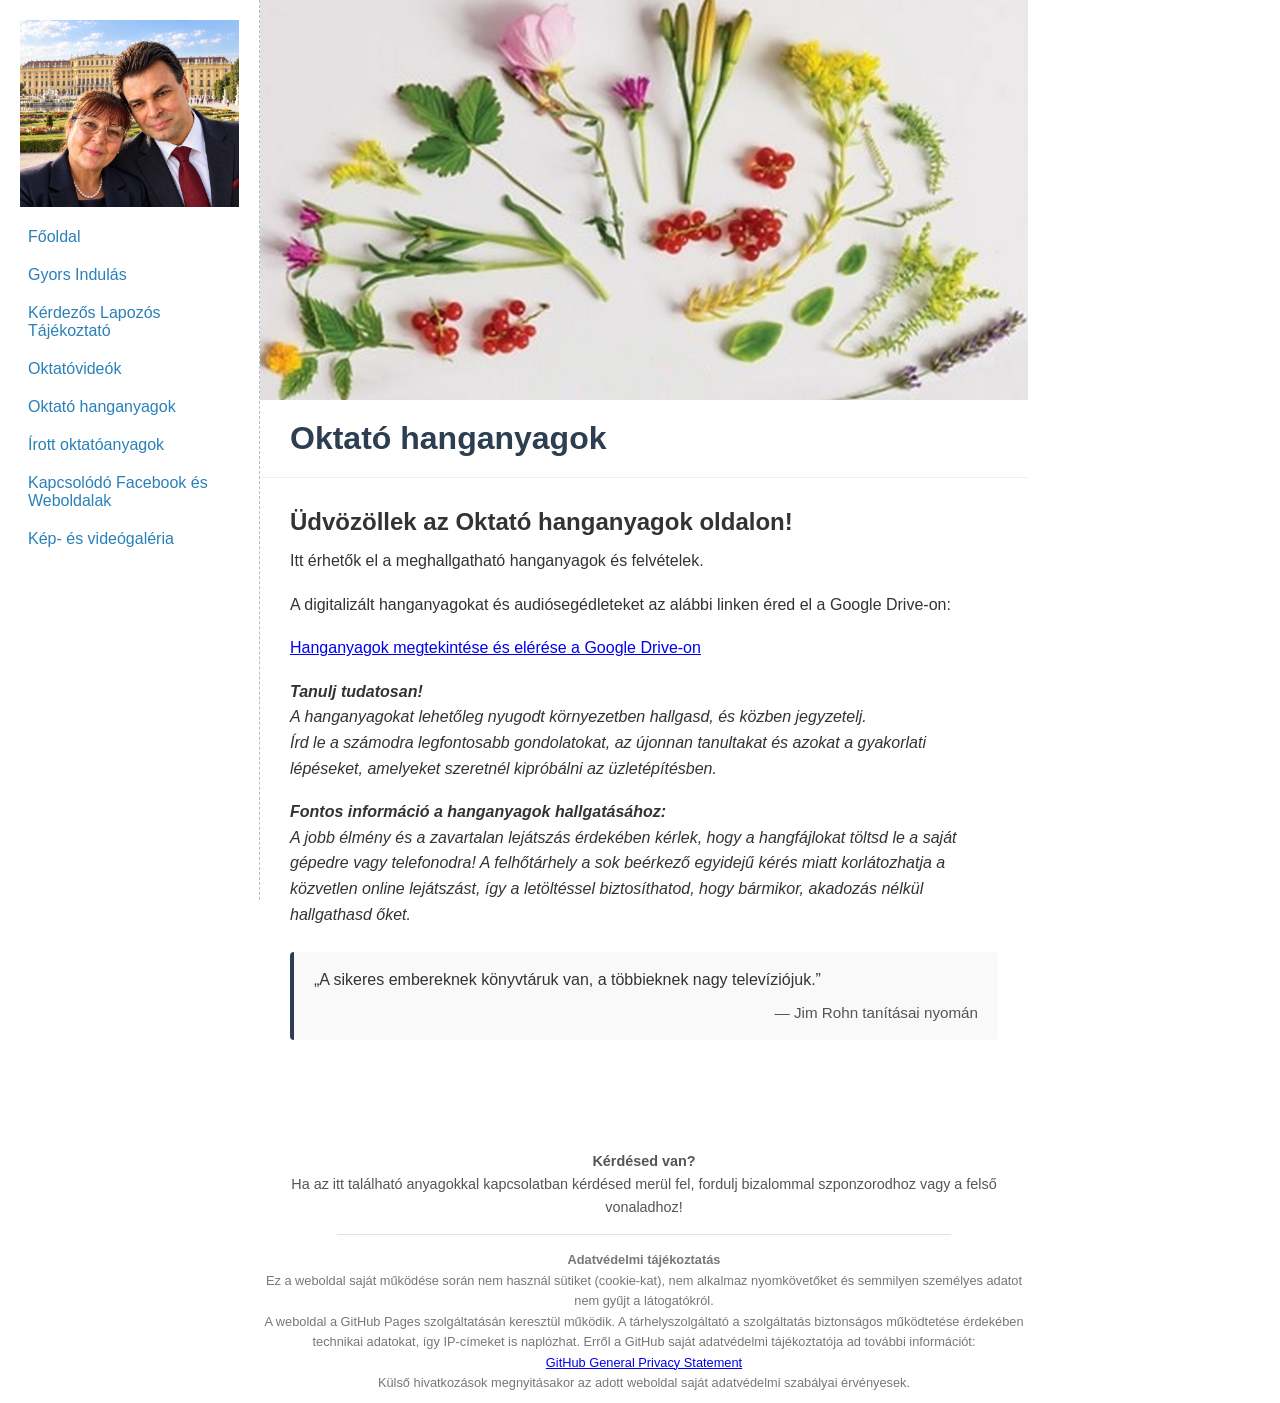
<file: oktato-hanganyagok.html>
<!DOCTYPE html>
<html lang="hu">
<head>
    <meta charset="UTF-8">
    <meta name="viewport" content="width=device-width, initial-scale=1.0">
    <title>Oktató hanganyagok</title>
    <link rel="stylesheet" href="style.css">
</head>
<body>

    <!-- Bal oldali fix menüsor / mobilon a tetején -->
    <nav class="sidebar">
        <!-- A profilkép pontosan a menü felett, a sáv teljes szélességében -->
        <img src="Kepek/Profilkép.png" alt="Profilkép" style="width: 100%; height: auto; display: block; margin-bottom: 15px;">
        
        <!-- Rejtett checkbox a hamburger menühöz -->
        <input type="checkbox" id="menu-toggle" class="menu-checkbox">
        
        <!-- Kattintható Menü gomb mobilon -->
        <label for="menu-toggle" class="menu-label">Menü ☰</label>
        
        <!-- Menüpontok listája -->
        <ul class="menu-list">
            <li><a href="index.html">Főoldal</a></li>
            <li><a href="gyors-indulas.html">Gyors Indulás</a></li>
            <li><a href="kerdezos-lapozos-tajekoztato.html">Kérdezős Lapozós Tájékoztató</a></li>
            <li><a href="videos-oktatoanyagok.html">Oktatóvideók</a></li>
            <li><a href="oktato-hanganyagok.html">Oktató hanganyagok</a></li>
            <li><a href="irott-oktatoanyagok.html">Írott oktatóanyagok</a></li>
            <li><a href="hasznos-linkek.html">Kapcsolódó Facebook és Weboldalak</a></li>
            <li><a href="kepek.html">Kép- és videógaléria</a></li>  
        </ul>
    </nav>

    <!-- Jobb oldali tartalom wrapper -->
    <div class="content-wrapper">
        
        <div class="oldal-keret">
            <!-- Frissítve Fejléc.png-re és ellátva a kerethez igazodó osztállyal -->
            <img src="Kepek/Fejléc.png" alt="Fejléc" class="fejlec-kep">
            <header>
                <h1>Oktató hanganyagok</h1>
            </header>

            <main>
                <h2>Üdvözöllek az Oktató hanganyagok oldalon!</h2>
                
                <p>Itt érhetők el a meghallgatható hanganyagok és felvételek.</p>
                
                <p>A digitalizált hanganyagokat és audiósegédleteket az alábbi linken éred el a Google Drive-on:</p>
                <p><a href="https://drive.google.com/drive/folders/0B3NP2PEbMKKwMmlnTXFWNnl2YTQ?resourcekey=0-lZL21kMC2F3liq84eS9rFw&usp=drive_link" target="_blank" rel="noopener noreferrer">Hanganyagok megtekintése és elérése a Google Drive-on</a></p>

                <p><em><strong>Tanulj tudatosan!</strong></em><br>
                <em>A hanganyagokat lehetőleg nyugodt környezetben hallgasd, és közben jegyzetelj.<br>Írd le a számodra legfontosabb gondolatokat, az újonnan tanultakat és azokat a gyakorlati lépéseket, amelyeket szeretnél kipróbálni az üzletépítésben.</em></p>
                
                <p><em><strong>Fontos információ a hanganyagok hallgatásához:</strong></em><br>
                <em>A jobb élmény és a zavartalan lejátszás érdekében kérlek, hogy a hangfájlokat töltsd le a saját gépedre vagy telefonodra! A felhőtárhely a sok beérkező egyidejű kérés miatt korlátozhatja a közvetlen online lejátszást, így a letöltéssel biztosíthatod, hogy bármikor, akadozás nélkül hallgathasd őket.</em></p>

                <div class="important">
                    <p>„A sikeres embereknek könyvtáruk van, a többieknek nagy televíziójuk.”</p>
                    <p>— Jim Rohn tanításai nyomán</p>
                </div>       
            </main>
             <!-- A LÁBLÉC ITT VAN A LEGJOBB HELYEN, A KERETEN BELÜL: -->
            <footer class="oldal-lablec">
                <div class="kapcsolat-infok">
                    <p><strong>Kérdésed van?</strong></p>
                    <p>Ha az itt található anyagokkal kapcsolatban kérdésed merül fel, fordulj bizalommal szponzorodhoz vagy a felső vonaladhoz!</p>
                </div>
                
                <hr class="lablec-elvalaszto">
                
                <div class="jogi-nyilatkozat">
                     <p><strong>Adatvédelmi tájékoztatás</strong></p>
                    <p>Ez a weboldal saját működése során nem használ sütiket (cookie-kat), nem alkalmaz nyomkövetőket és semmilyen személyes adatot nem gyűjt a látogatókról.</p>
                    <p>A weboldal a GitHub Pages szolgáltatásán keresztül működik. A tárhelyszolgáltató a szolgáltatás biztonságos működtetése érdekében technikai adatokat, így IP-címeket is naplózhat. Erről a GitHub saját adatvédelmi tájékoztatója ad további információt:</p>
                    <p><a href="https://docs.github.com/en/site-policy/privacy-policies/github-general-privacy-statement" target="_blank" rel="noopener noreferrer">GitHub General Privacy Statement</a></p>
                    <p>Külső hivatkozások megnyitásakor az adott weboldal saját adatvédelmi szabályai érvényesek.</p>
                </div>
            </footer>
        </div>

    </div>

</body>
</html>
</file>
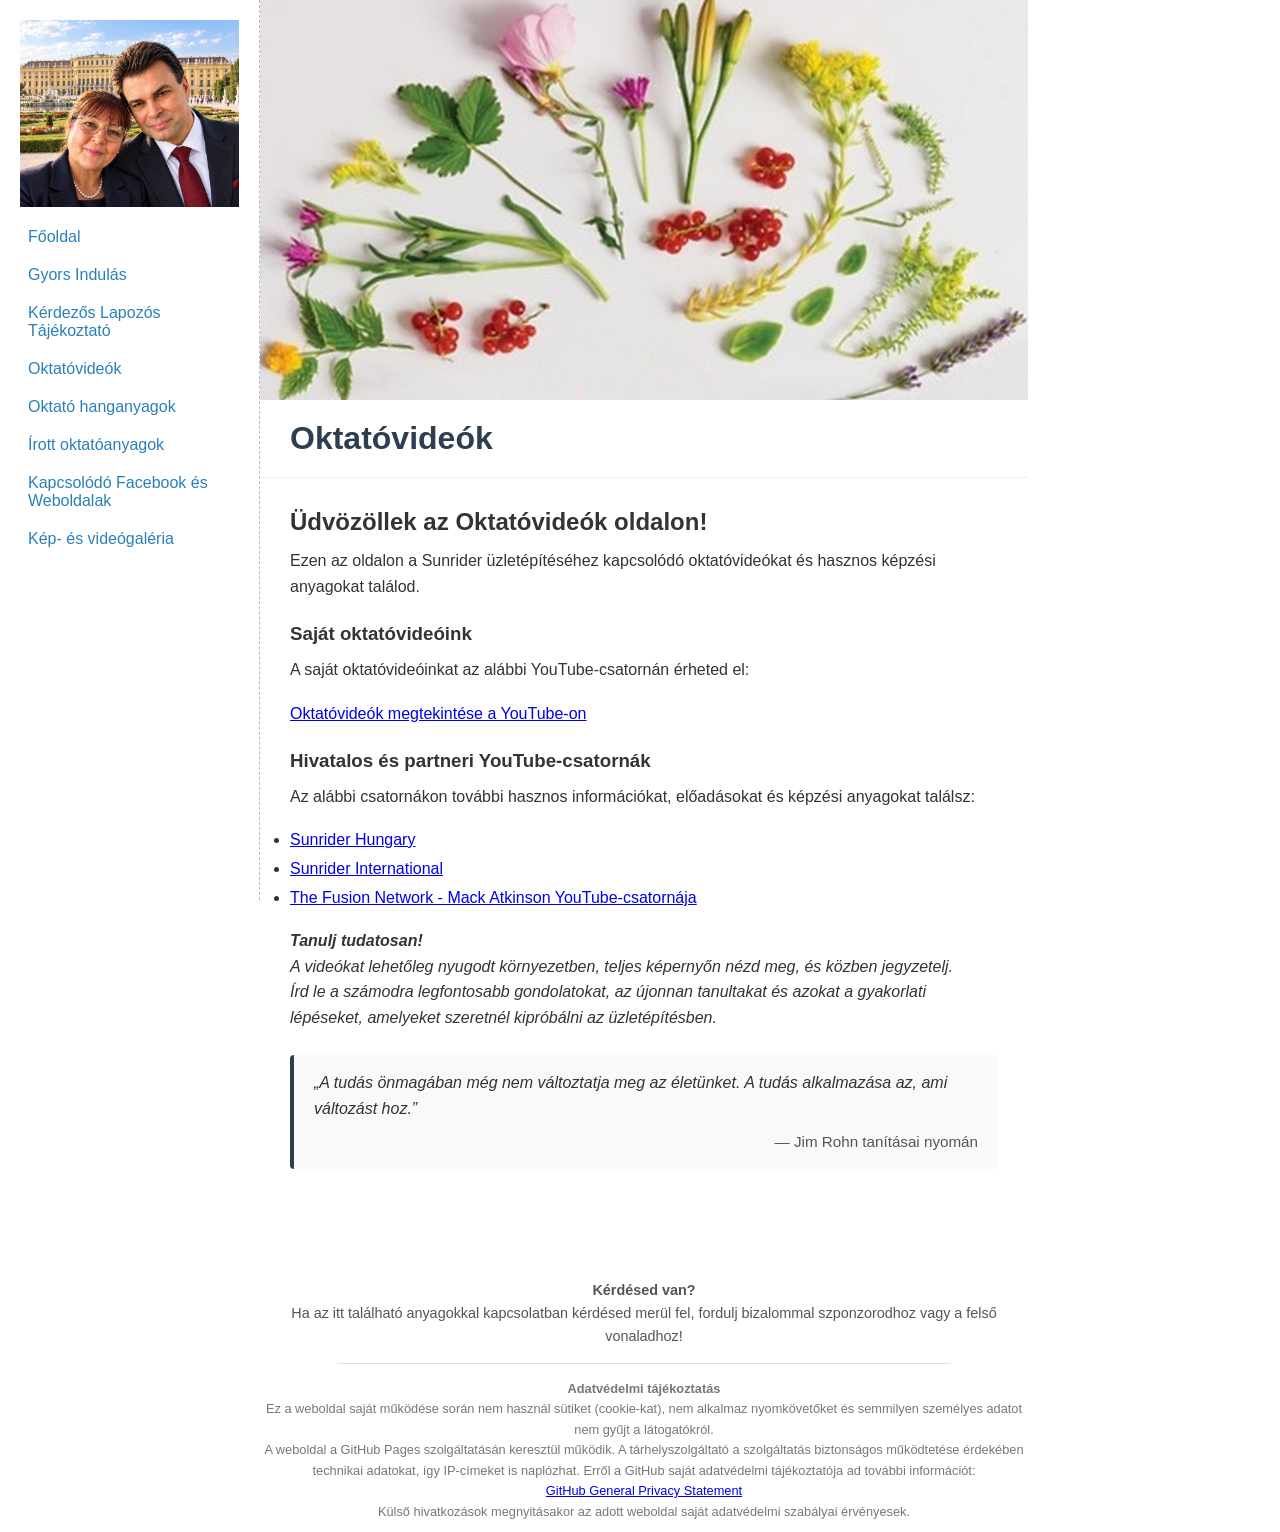
<file: videos-oktatoanyagok.html>
<!DOCTYPE html>
<html lang="hu">
<head>
    <meta charset="UTF-8">
    <meta name="viewport" content="width=device-width, initial-scale=1.0">
    <title>Oktatóvideók</title>
    <link rel="stylesheet" href="style.css">
</head>
<body>

    <!-- Bal oldali fix menüsor / mobilon a tetején -->
    <nav class="sidebar">
        <!-- A profilkép pontosan a menü felett, a sáv teljes szélességében -->
        <img src="Kepek/Profilkép.png" alt="Profilkép" style="width: 100%; height: auto; display: block; margin-bottom: 15px;">
        
        <!-- Rejtett checkbox a hamburger menühöz -->
        <input type="checkbox" id="menu-toggle" class="menu-checkbox">
        
        <!-- Kattintható Menü gomb mobilon -->
        <label for="menu-toggle" class="menu-label">Menü ☰</label>
        
        <!-- Menüpontok listája -->
        <ul class="menu-list">
            <li><a href="index.html">Főoldal</a></li>
            <li><a href="gyors-indulas.html">Gyors Indulás</a></li>
            <li><a href="kerdezos-lapozos-tajekoztato.html">Kérdezős Lapozós Tájékoztató</a></li>
            <li><a href="videos-oktatoanyagok.html">Oktatóvideók</a></li>
            <li><a href="oktato-hanganyagok.html">Oktató hanganyagok</a></li>
            <li><a href="irott-oktatoanyagok.html">Írott oktatóanyagok</a></li>
            <li><a href="hasznos-linkek.html">Kapcsolódó Facebook és Weboldalak</a></li>
            <li><a href="kepek.html">Kép- és videógaléria</a></li>   
        </ul>
    </nav>

    <!-- Jobb oldali tartalom wrapper -->
    <div class="content-wrapper">
        
        <div class="oldal-keret">
            <!-- Frissítve Fejléc.png-re és ellátva a kerethez igazodó osztállyal -->
            <img src="Kepek/Fejléc.png" alt="Fejléc" class="fejlec-kep">
            <header>
                <h1>Oktatóvideók</h1>
            </header>

            <main>
                <h2>Üdvözöllek az Oktatóvideók oldalon!</h2>
                
                <p>Ezen az oldalon a Sunrider üzletépítéséhez kapcsolódó oktatóvideókat és hasznos képzési anyagokat találod.</p>
                
                <h3>Saját oktatóvideóink</h3>

                <p>A saját oktatóvideóinkat az alábbi YouTube-csatornán érheted el:</p>

                <p><a href="https://www.youtube.com/@CindelZsolt/videos" target="_blank" rel="noopener noreferrer">Oktatóvideók megtekintése a YouTube-on</a></p>

                <h3>Hivatalos és partneri YouTube-csatornák</h3>

                <p>Az alábbi csatornákon további hasznos információkat, előadásokat és képzési anyagokat találsz:</p>

                <ul>
                    <li><a href="https://www.youtube.com/@sunriderhungary" target="_blank" rel="noopener noreferrer">Sunrider Hungary</a></li>
                    <li><a href="https://www.youtube.com/@SunriderIntl" target="_blank" rel="noopener noreferrer">Sunrider International</a></li>
                    <li><a href="https://www.youtube.com/@thefusionnetwork4063" target="_blank" rel="noopener noreferrer">The Fusion Network - Mack Atkinson YouTube-csatornája</a></li>
                </ul>

                <p><em><strong>Tanulj tudatosan!</strong></em><br><em>A videókat lehetőleg nyugodt környezetben, teljes képernyőn nézd meg, és közben jegyzetelj.<br>Írd le a számodra legfontosabb gondolatokat, az újonnan tanultakat és azokat a gyakorlati lépéseket, amelyeket szeretnél kipróbálni az üzletépítésben.</em></p>
 
                <div class="important">
                    <p><em>„A tudás önmagában még nem változtatja meg az életünket. A tudás alkalmazása az, ami változást hoz.”</em></p>
                    <p>— Jim Rohn tanításai nyomán</p>
                </div>        
            </main>

            <!-- A LÁBLÉC ITT VAN A LEGJOBB HELYEN, A KERETEN BELÜL: -->
            <footer class="oldal-lablec">
                <div class="kapcsolat-infok">
                    <p><strong>Kérdésed van?</strong></p>
                    <p>Ha az itt található anyagokkal kapcsolatban kérdésed merül fel, fordulj bizalommal szponzorodhoz vagy a felső vonaladhoz!</p>
                </div>
                
                <hr class="lablec-elvalaszto">
                
                <div class="jogi-nyilatkozat">
                    <p><strong>Adatvédelmi tájékoztatás</strong></p>
                    <p>Ez a weboldal saját működése során nem használ sütiket (cookie-kat), nem alkalmaz nyomkövetőket és semmilyen személyes adatot nem gyűjt a látogatókról.</p>
                    <p>A weboldal a GitHub Pages szolgáltatásán keresztül működik. A tárhelyszolgáltató a szolgáltatás biztonságos működtetése érdekében technikai adatokat, így IP-címeket is naplózhat. Erről a GitHub saját adatvédelmi tájékoztatója ad további információt:</p>
                    <p><a href="https://docs.github.com/en/site-policy/privacy-policies/github-general-privacy-statement" target="_blank" rel="noopener noreferrer">GitHub General Privacy Statement</a></p>
                    <p>Külső hivatkozások megnyitásakor az adott weboldal saját adatvédelmi szabályai érvényesek.</p>
                </div>
            </footer>

        </div>

    </div>

</body>
</html>
</file>
<file: style.css>
/* Alapok és tiszta fehér háttér */
* {
    box-sizing: border-box;
    margin: 0;
    padding: 0;
}

body {
    font-family: Arial, sans-serif;
    background-color: #ffffff;
    color: #333;
    display: flex;
    min-height: 100vh;
}

/* Alapértelmezésben (PC-n) a checkbox és a gomb rejtve van */
.menu-checkbox {
    display: none;
}

.menu-label {
    display: none;
}

/* Bal oldali menüsor (PC-n fix) */
nav.sidebar {
    width: 260px;
    background-color: #ffffff;
    color: #333;
    padding: 20px;
    display: flex;
    flex-direction: column;
    position: fixed;
    height: 100vh;
    overflow-y: auto;
    border-right: 1px dashed #b0bec5;
}

nav.sidebar h2 {
    font-size: 1.1rem;
    margin-bottom: 20px;
    color: #2c3e50;
    border-bottom: 1px solid #ddd;
    padding-bottom: 10px;
}

nav.sidebar ul.menu-list {
    list-style: none;
}

nav.sidebar ul.menu-list li {
    margin-bottom: 8px;
}

nav.sidebar ul.menu-list li a {
    color: #2980b9;
    text-decoration: none;
    display: block;
    padding: 6px 8px;
    border-radius: 4px;
    transition: background 0.2s, color 0.2s;
}

nav.sidebar ul.menu-list li a:hover {
    background-color: #f0f0f0;
    color: #1abc9c;
}

/* Jobb oldali fő tartalomterület */
.content-wrapper {
    margin-left: 260px;
    flex: 1;
    display: flex;
    flex-direction: column;
    background-color: #ffffff;
}

header {
    background-color: #ffffff;
    color: #2c3e50;
    padding: 20px 30px;
    border-bottom: 1px solid #eee;
}

main {
    padding: 30px;
    background-color: #ffffff;
    flex: 1;
}

.fejlec-kep {
    width: 100%;
    height: auto;
    display: block;
}

.oldal-keret {
    width: 100%;
    max-width: 768px;
    margin-left: 0 !important;
    margin-right: auto !important;
    box-sizing: border-box;
}

/* Reszponzív beállítások mobilos és tabletes nézethez (768 képpont alatt) */
@media screen and (max-width: 768px) and (orientation: portrait) {
    body {
        flex-direction: column !important;
    }

    nav.sidebar {
        position: relative !important;
        width: 100% !important;
        height: auto !important;
        overflow-y: visible !important;
        border-right: none !important;
        border-bottom: 1px dashed #b0bec5 !important;
        padding: 15px !important;
    }

    /* A csúnya kék dobozt teljesen eltüntetjük mobilon is */
    input.menu-checkbox {
        display: none !important;
    }

    /* Megjelenítjük a csinos Menü gombot a profilkép alatt */
    label.menu-label {
        display: block !important;
        background-color: #2980b9;
        color: #ffffff;
        padding: 12px 15px;
        text-align: center;
        font-weight: bold;
        cursor: pointer;
        border-radius: 6px;
        margin-top: 10px;
        margin-bottom: 15px;
        font-size: 1.1rem;
    }

    /* Alapértelmezésben elrejtjük a menülistát mobilon, hogy össze legyen csukva */
    nav.sidebar ul.menu-list {
        display: none !important;
    }

    /* Ha rákattintanak a gombra (beipálódik a rejtett doboz), akkor megnyílik a lista */
    input.menu-checkbox:checked ~ ul.menu-list {
        display: block !important;
    }

    .content-wrapper {
        margin-left: 0 !important;
        width: 100% !important;
    }

    .oldal-keret {
        max-width: 100% !important;
        padding: 0 15px !important;
    }
}

/* Lábléc és kapcsolat formázása */
.oldal-lablec {
    margin-top: 40px;
    padding: 20px 0 10px 0;
    font-size: 0.9rem;
    color: #555555;
    text-align: center;
    line-height: 1.6;
}

.kapcsolat-infok {
    margin-bottom: 15px;
}

.kapcsolat-infok a {
    color: #2980b9;
    text-decoration: none;
    font-weight: bold;
}

.kapcsolat-infok a:hover {
    text-decoration: underline;
}

.lablec-elvalaszto {
    border: 0;
    height: 1px;
    background: #e0e0e0;
    margin: 15px auto;
    width: 80%;
}

.jogi-nyilatkozat {
    font-size: 0.8rem;
    color: #777777;
}

.important {
    background-color: #f9f9f9;
    border-left: 4px solid #2c3e50;
    padding: 15px 20px;
    margin: 25px 0 20px 0;
    border-radius: 4px;
    font-style: normal;
}

.important p {
    margin: 0 0 8px 0;
}

.important p:last-child {
    margin-bottom: 0;
    text-align: right;
    font-size: 0.95em;
    color: #555;
}

main p {
    margin-top: 12px;
    margin-bottom: 18px;
    line-height: 1.6;
}

h3 {
    margin-top: 24px;
    margin-bottom: 10px;
}

ul {
    margin-top: 0;
    margin-bottom: 18px;
}
.oldal-keret main li {
    margin-bottom: 5px;
    line-height: 1.5;
}
</file>
